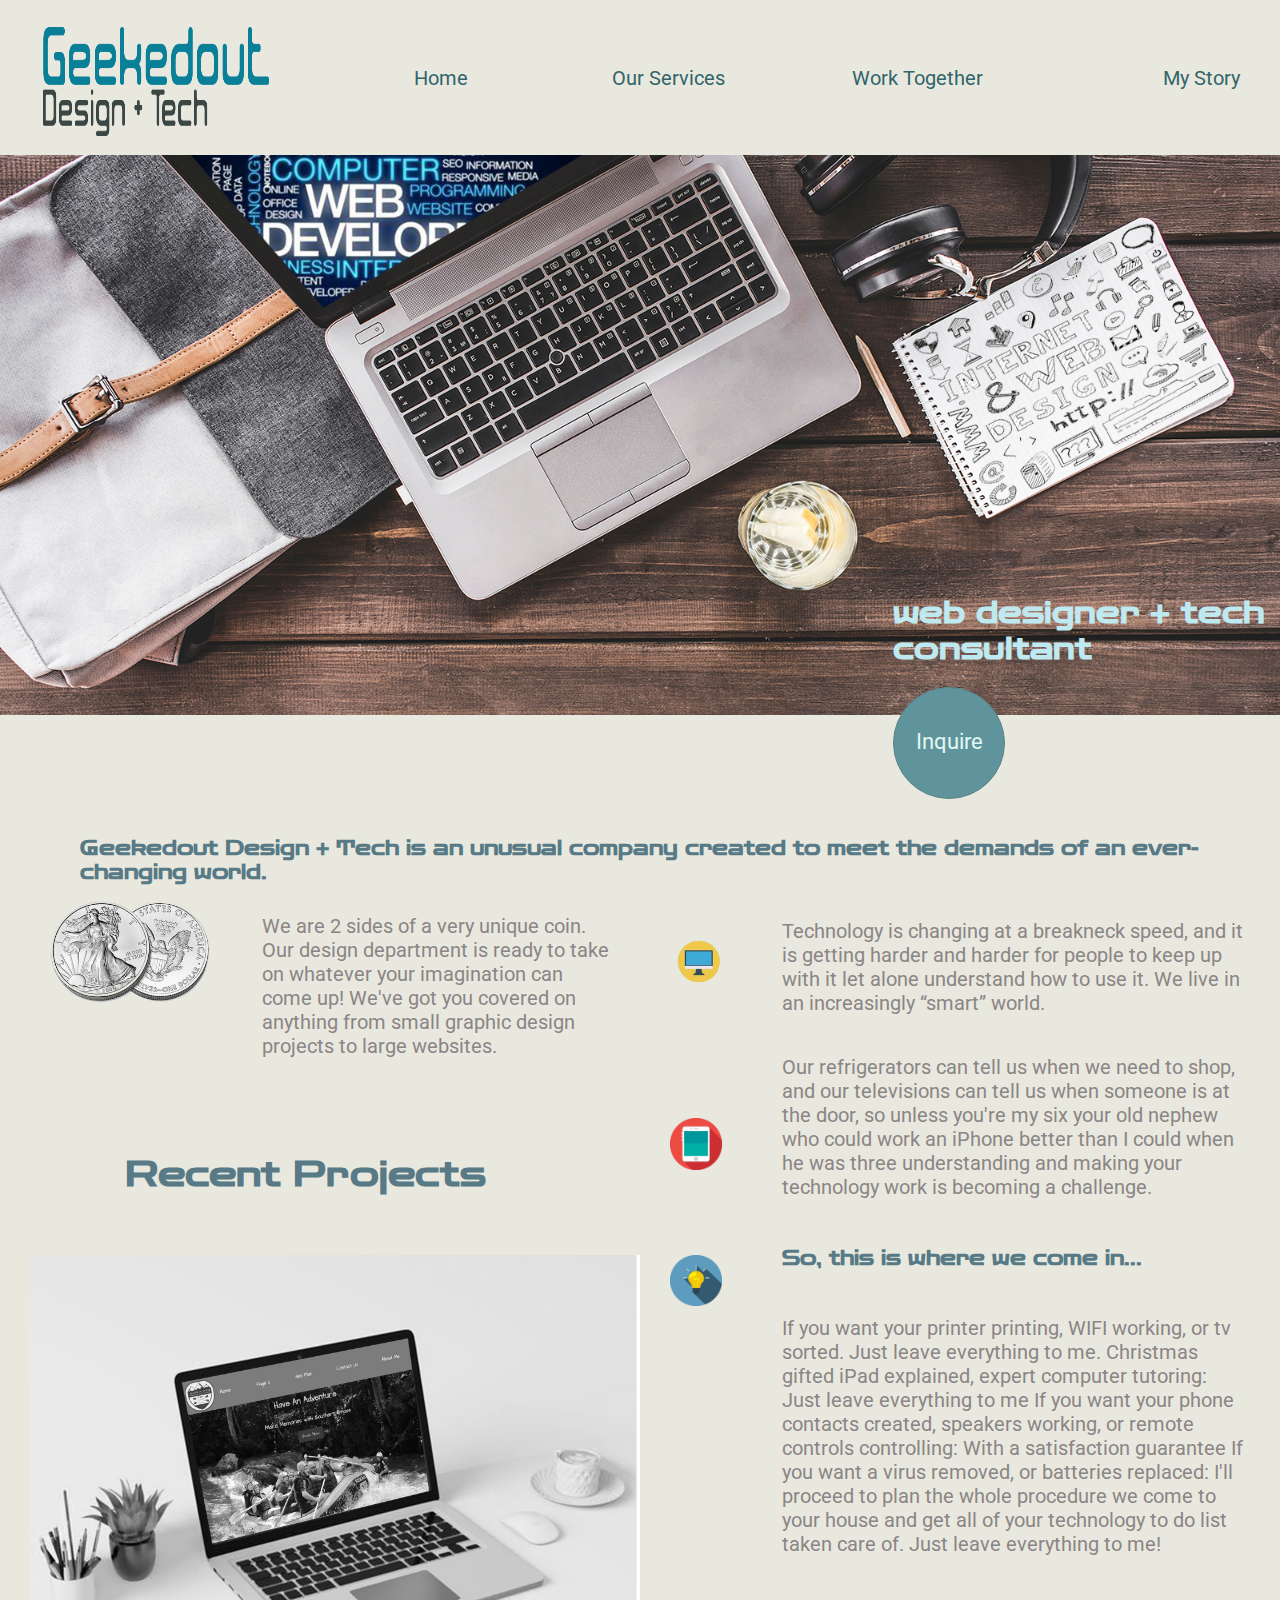
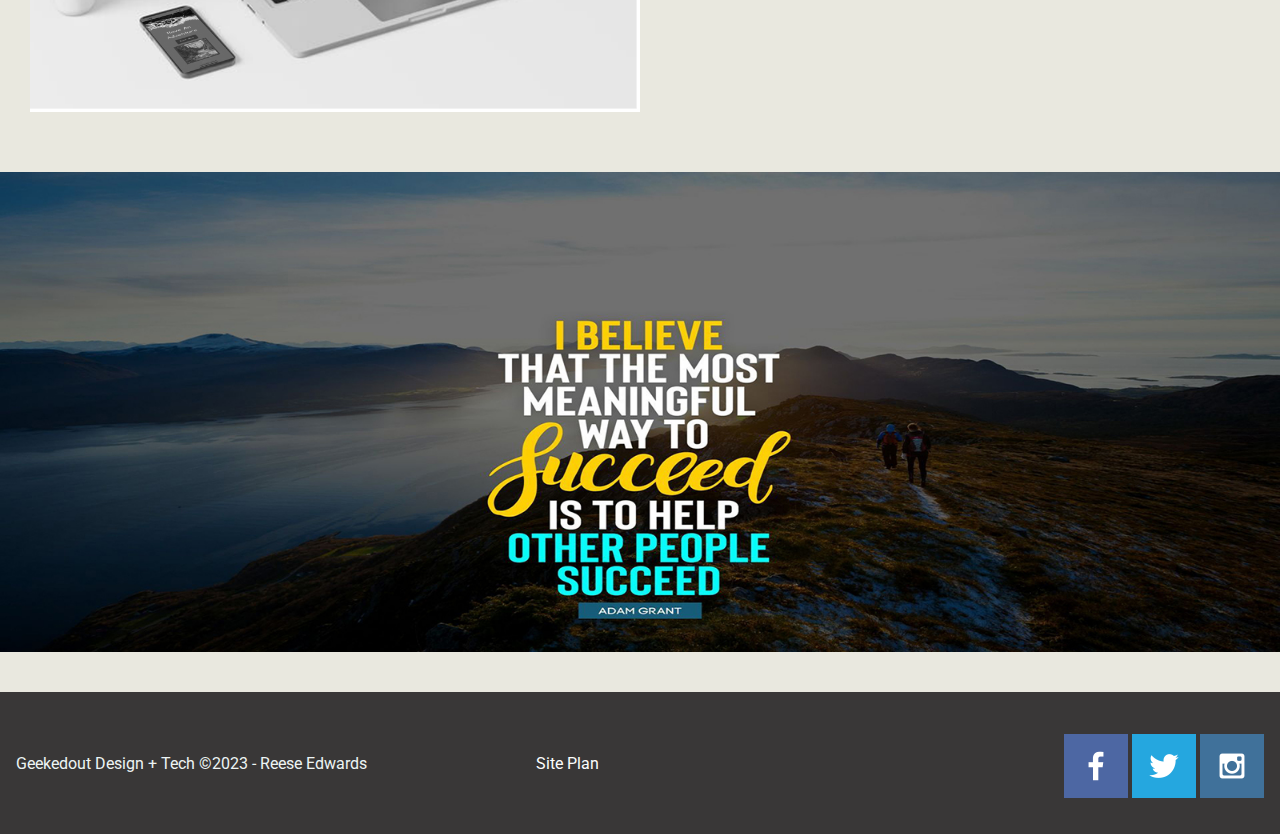
<file: geekedout-design-tech/index.html>
<!DOCTYPE html>
<html lang="en">

<head>
    <meta charset="UTF-8">
    <meta http-equiv="X-UA-Compatible" content="IE=edge">
    <meta name="viewport" content="width=device-width, initial-scale=1.0">
    <title>Home-Geekedout Design+Tech</title>
    <link rel="stylesheet" href="styles/style.css">
</head>

<body>
    <div class="content">
        <header>
            <a id="logo_link" href="index.html">
                <img class="logo" src="images/geekedout-logo-1.png" alt="Geekedout logo">
            </a>
            <nav>
                <a class="nav-item" href="index.html">Home</a>
                <a class="nav-item" href="our-services.html">Our Services</a>
                <a class="nav-item" href="work-together.html">Work Together</a>
                <a class="nav-item" href="my-story.html">My Story</a>

            </nav>
        </header>
        <main>
            <div class="hero">

                <img class="hero-box hero-img" src="images/home-banner-photo-1.jpg" alt="tech photo">

                <section id="hero-msg">
                    <h1 class="home-title">web designer + tech consultant</h1>

                    <a class="inquire button-box-hp" href="work-together.html"> <span>Inquire</span></a>

                </section>
            </div>
            <div class="home-pg-content">
                <h2 class="company-statement">Geekedout Design + Tech is an unusual company created to meet the demands
                    of
                    an ever-changing world.
                </h2>
                <p class="info-par-1">
                    We are 2 sides of a very unique coin. Our design department is ready to take on
                    whatever your imagination can come up!
                    We&apos;ve got you covered on anything from small graphic design
                    projects to large websites.</p>
                <div class="info-par-2">
                    <p> Technology is changing at a breakneck speed, and it is getting harder and harder for people
                        to keep up with it let alone understand how to use it. We live in an increasingly “smart” world.
                    </p>
                    <p> Our refrigerators can tell us when we need to shop, and our televisions can tell us when someone
                        is at the door, so unless you're my six your old nephew who could work an iPhone better than I
                        could when he was three understanding and making your technology work is becoming a challenge.

                    </p>
                    <h4>So, this is where we come in...</h4>
                    <p> If you want your printer printing, WIFI working, or tv sorted.
                        Just leave everything to me. Christmas gifted iPad explained, expert computer tutoring: Just
                        leave everything to me If you want your phone contacts created, speakers working, or remote
                        controls controlling: With a satisfaction guarantee If you want a virus removed, or batteries
                        replaced: I'll proceed to plan the whole procedure we come to your house and get all of your
                        technology to do list taken care of. Just leave everything to me!
                    </p>
                </div>


                <img class="coin" src="images/2-headed-coin.png" alt="spinning coin">

                <h3 class="recent-header">Recent Projects</h3>
                <img class="recent-img" src="images/recent-project.png" alt="computer">
                <img class="cellphone-icon" src="images/cellphone-icon.png" alt="cell icon">
                <img class="computer-icon" src="images/computer-icon.png" alt="computer-icon">
                <img class="lightbulb-icon" src="images/lightbulb-icon.png" alt="light bulb icon"> 



                <img class="bottom-img-bottom-banner" src="images/success-quote.jpg" alt="computer">
            </div>

        </main>

        <footer>
            <p class="company-info">Geekedout Design + Tech &copy;2023 - Reese Edwards</p>
            <a href="site-plan.html" target="_blank">
                <p class="site-plan">Site Plan</p>

                <div class="social">
                    <a href="https://facebook.com" target="_blank">
                        <img class="facebook-icon" src="images/facebook.png" alt="facebook icon">
                        <a href="https://twitter.com" target="_blank">
                            <img class="twitter-icon" src="images/twitter.png" alt="twitter icon">
                            <a href="https://instagram.com" target="_blank">
                                <img class="insta-icon" src="images/instagram.png" alt="instagram icon">




                </div>
        </footer>
    </div>
</body>

</html>
</file>
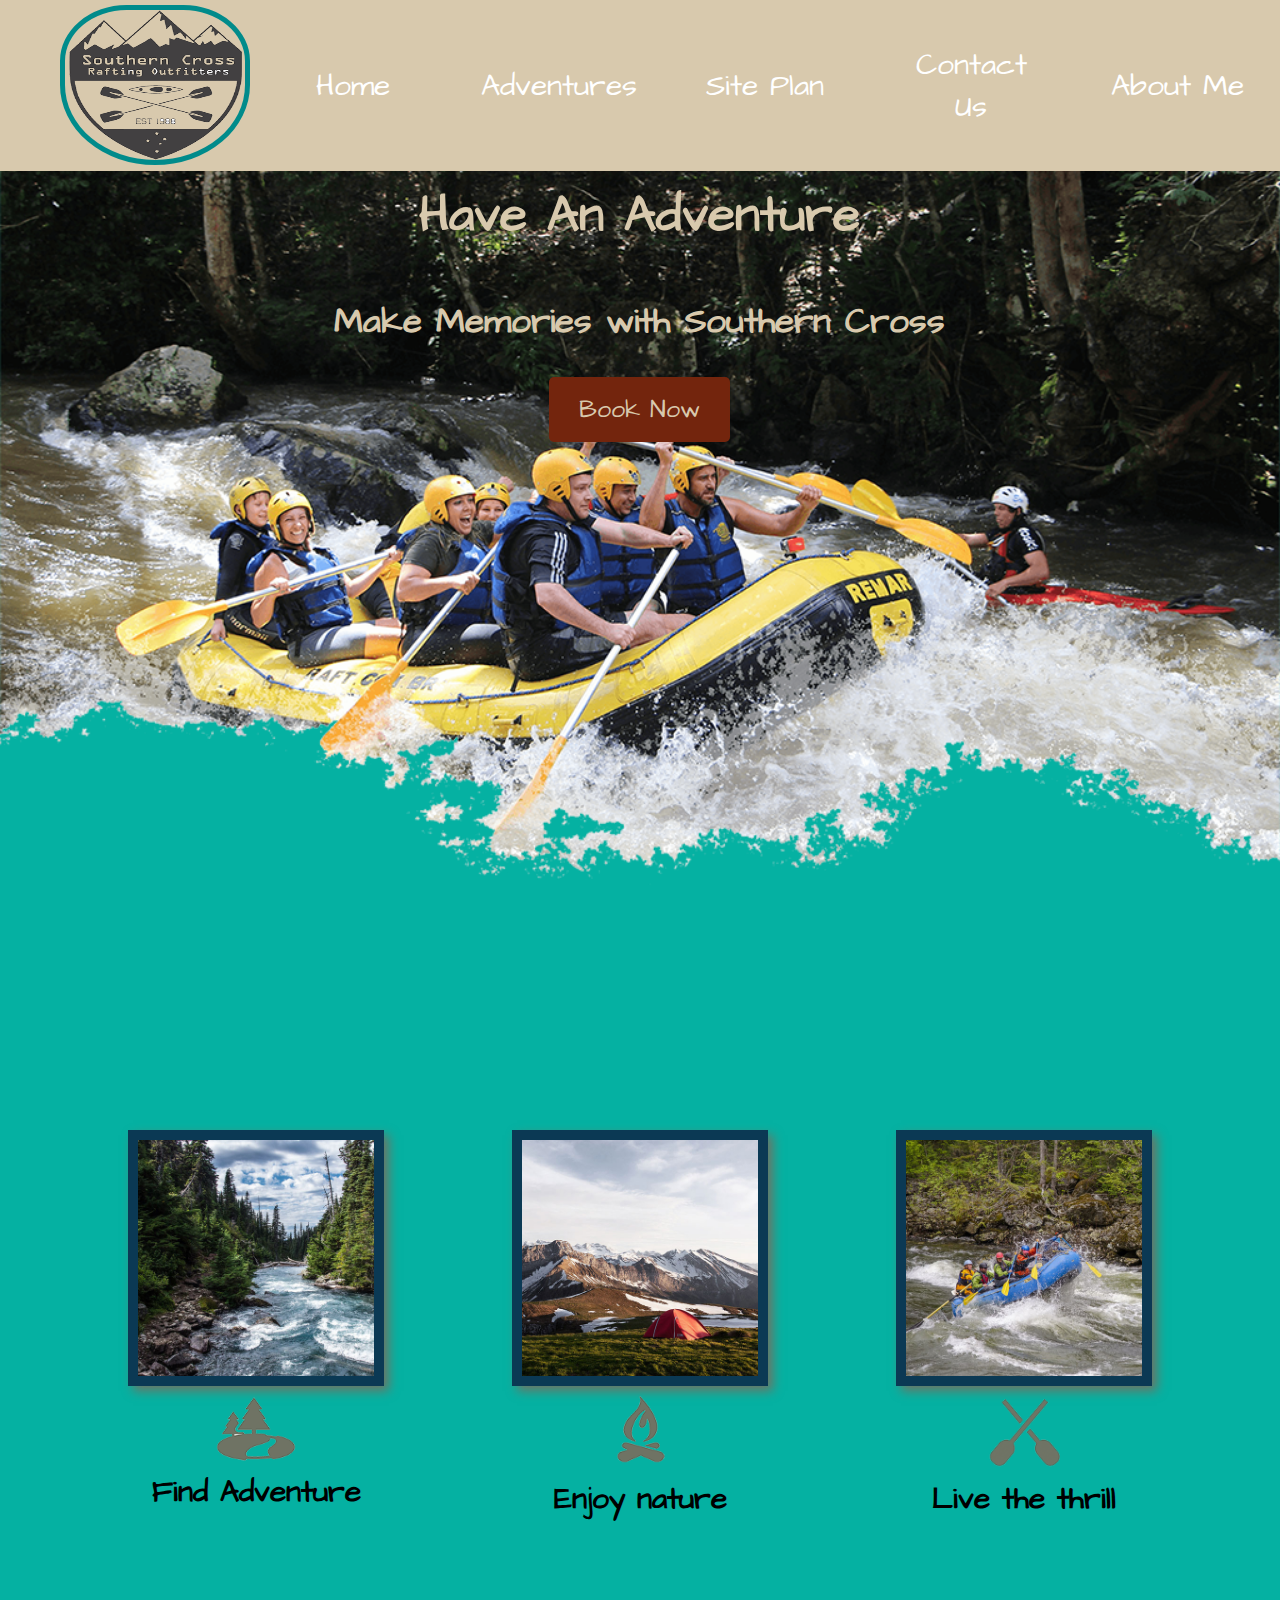
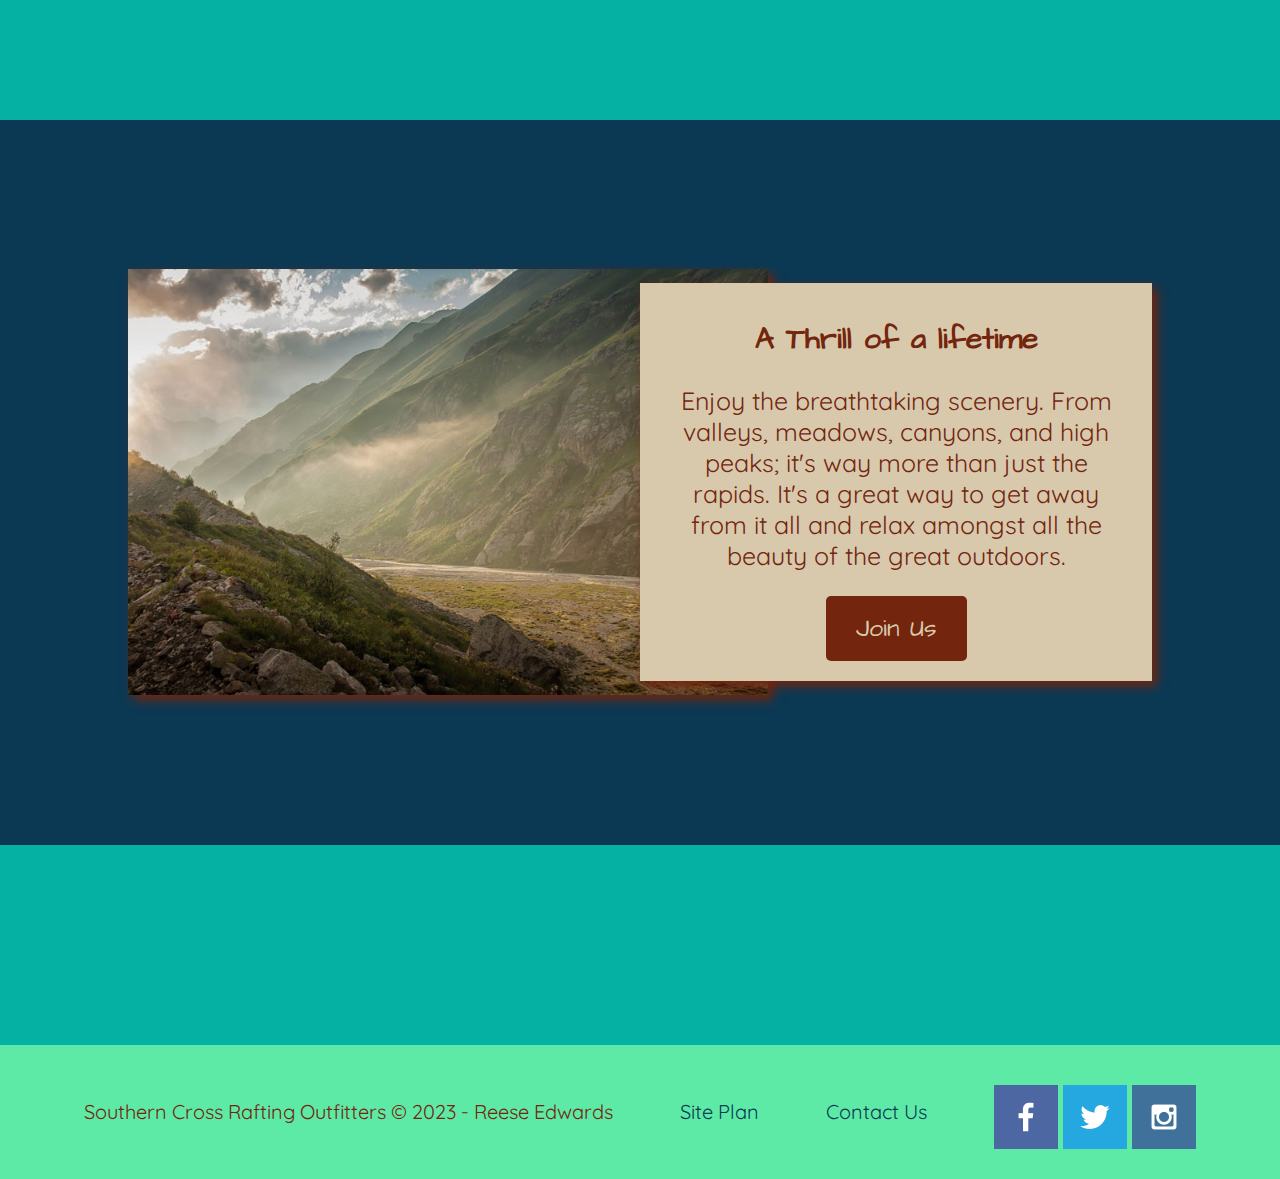
<file: wwr/index.html>
<!DOCTYPE html>
<html lang="en">
<head>
    <meta charset="UTF-8">
    <meta http-equiv="X-UA-Compatible" content="IE=edge">
    <meta name="viewport" content="width=device-width, initial-scale=1.0">
    <title>Southern Cross outfitters</title>
    <link rel="stylesheet" href="styles/style.css">
</head>
<body>
    <div id="content">
    <header>
        <a id="logo_link" href="index.html" >
            <img class="logo" src="images/geekout-logo.png" alt="Southern Cross Logo">
        </a>
        <nav>
            <a href="index.html">Home</a>
            <a href="adventures.html">Adventures</a>
            <a href="site-plan-rafting.html">Site Plan</a>
            <a href="contactus.html">Contact Us</a>
            <a href="about-me-index.html">About Me</a>
        </nav>
        
    </header>
<div id="hero">
    <div id="hero-box">
        <img id="hero-img" src="images/hero.png" alt="People enjoying white water rafting">
    </div>
    <section id="hero-msg">
        <h1 class="home-title">Have An Adventure</h1>
        <h4>Make Memories with Southern Cross </h4>
        <div class='button-box'>
            <a class='book' href="contactus.html">Book Now</a>
        </div>
    </section>
</div>
<main class="home-grid" >
    <section class="rivers-card">
        <img class="card-img img-box" src="images/rivers.jpg" alt="river in forest">
        <img class="icon-img-box" src="images/river_icon.png" alt="river icon">
        <h2>Find Adventure</h2>
    </section>
    <section class="camping-card">
        <img class="card-img img-box" src="images/camping.jpg" alt="tent in mountains">
        <img class="icon-img-box" src="images/fire_icon.png" alt="fire icon">
        <h2>Enjoy nature</h2>
    </section>
    <section class="rapids-card">
        <img class="card-img img-box" src="images/rapids.jpg" alt="rafting boat">
        <img class="icon-img-box" src="images/oars.png" alt="oars icon">
        <h2>Live the thrill</h2>
    </section>
    <div id="background"></div>
    <img class="mountains" src="images/mountains.jpg" alt="Misty mountains">
    <section class="msg">
        <h2>A Thrill of a lifetime</h2>
        <p>Enjoy the breathtaking scenery. From valleys, meadows, canyons, and high peaks; it's way more than just the rapids. It's a great way to get away from it all and relax amongst all the beauty of the great outdoors. </p>
        <a class='join' href="rivers.html">Join Us</a>
    </section>

</main> 
<footer>
    <p>Southern Cross Rafting Outfitters &copy; 2023 - Reese Edwards</p>
    <p><a href="site-plan.html">Site Plan</a></p>
    <p><a href="contactus.html">Contact Us</a></p>
    <div class="social">
        <a href="https://facebook.com" target="_blank">
            <img src="images/facebook.png" alt="fb icon">
        </a>
        <a href="https://twitter.com" target="_blank">
            <img src="images/twitter.png" alt="twitter icon">
        </a>
        <a href="https://instagram.com" target="_blank">
            <img src="images/instagram.png" alt="instagram icon">
        </a>
    </div>
        </footer>
    </div>
    
</body>
</html>
</file>
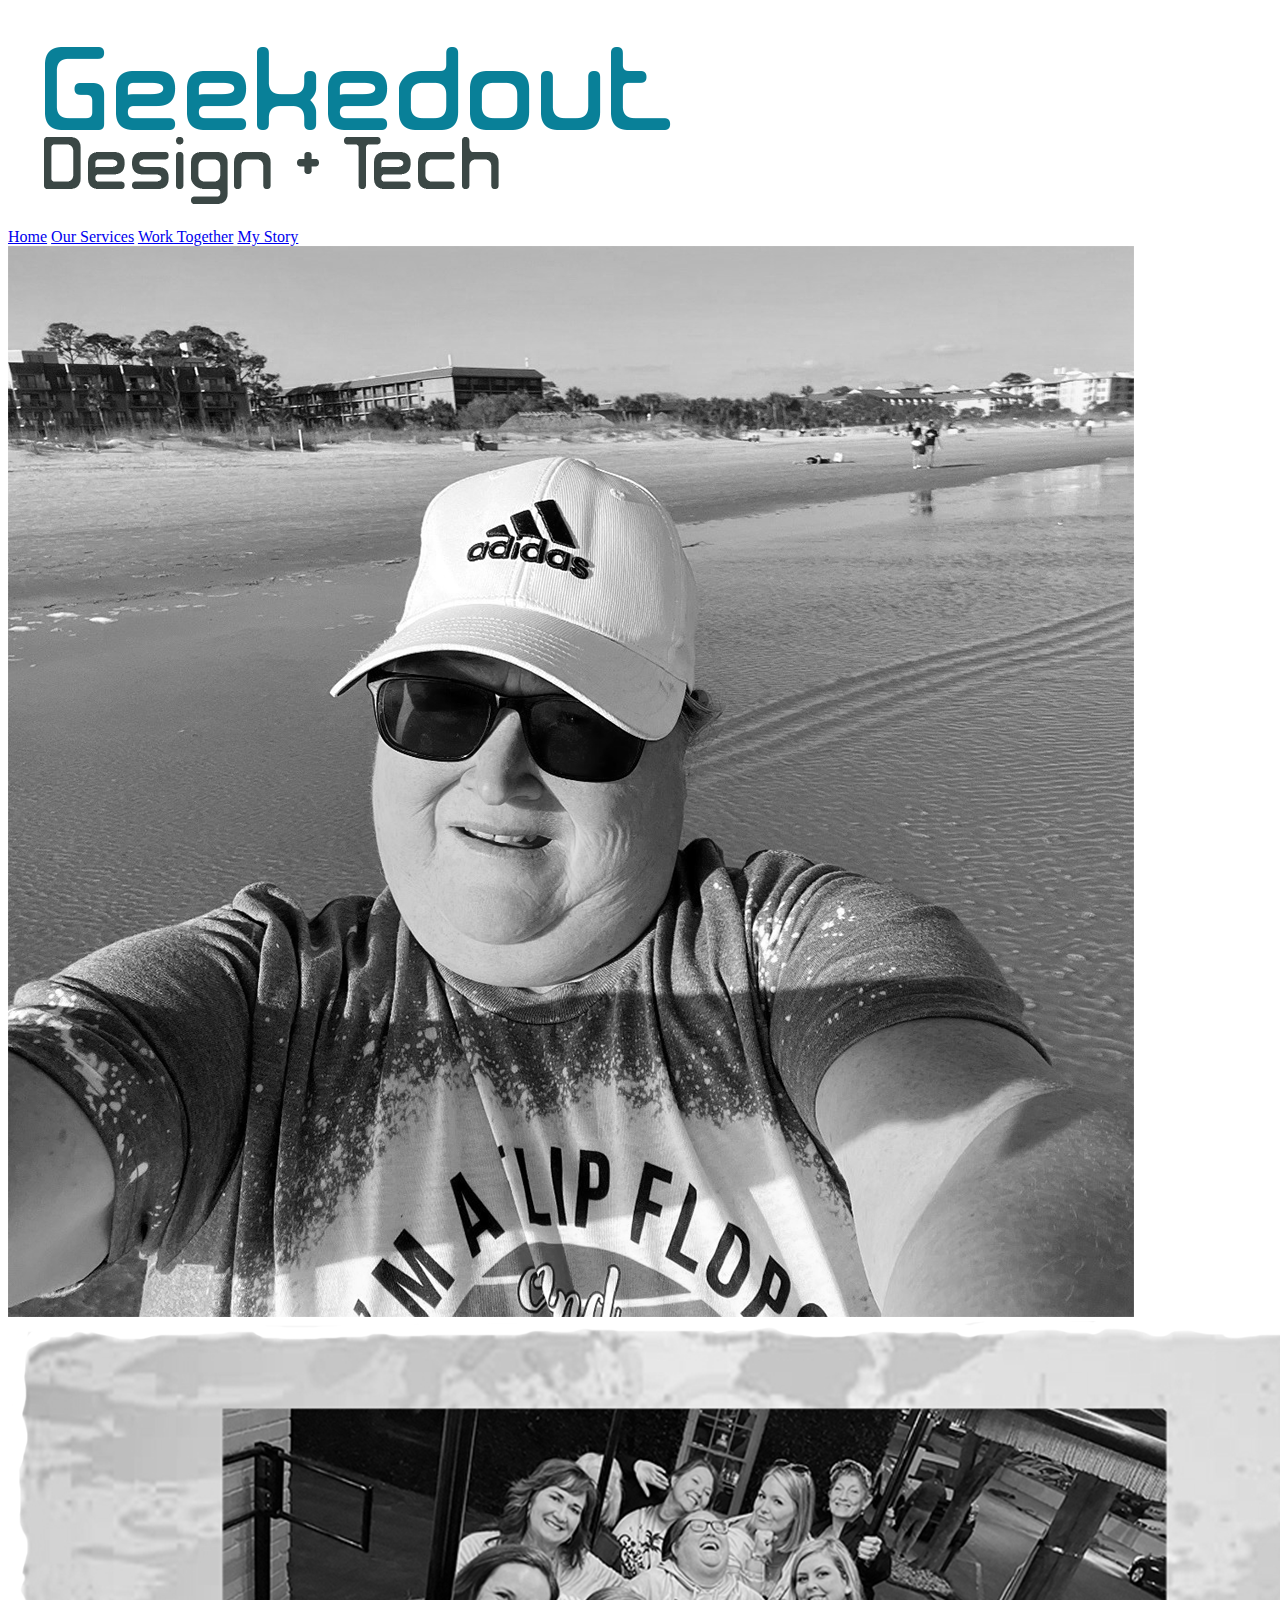
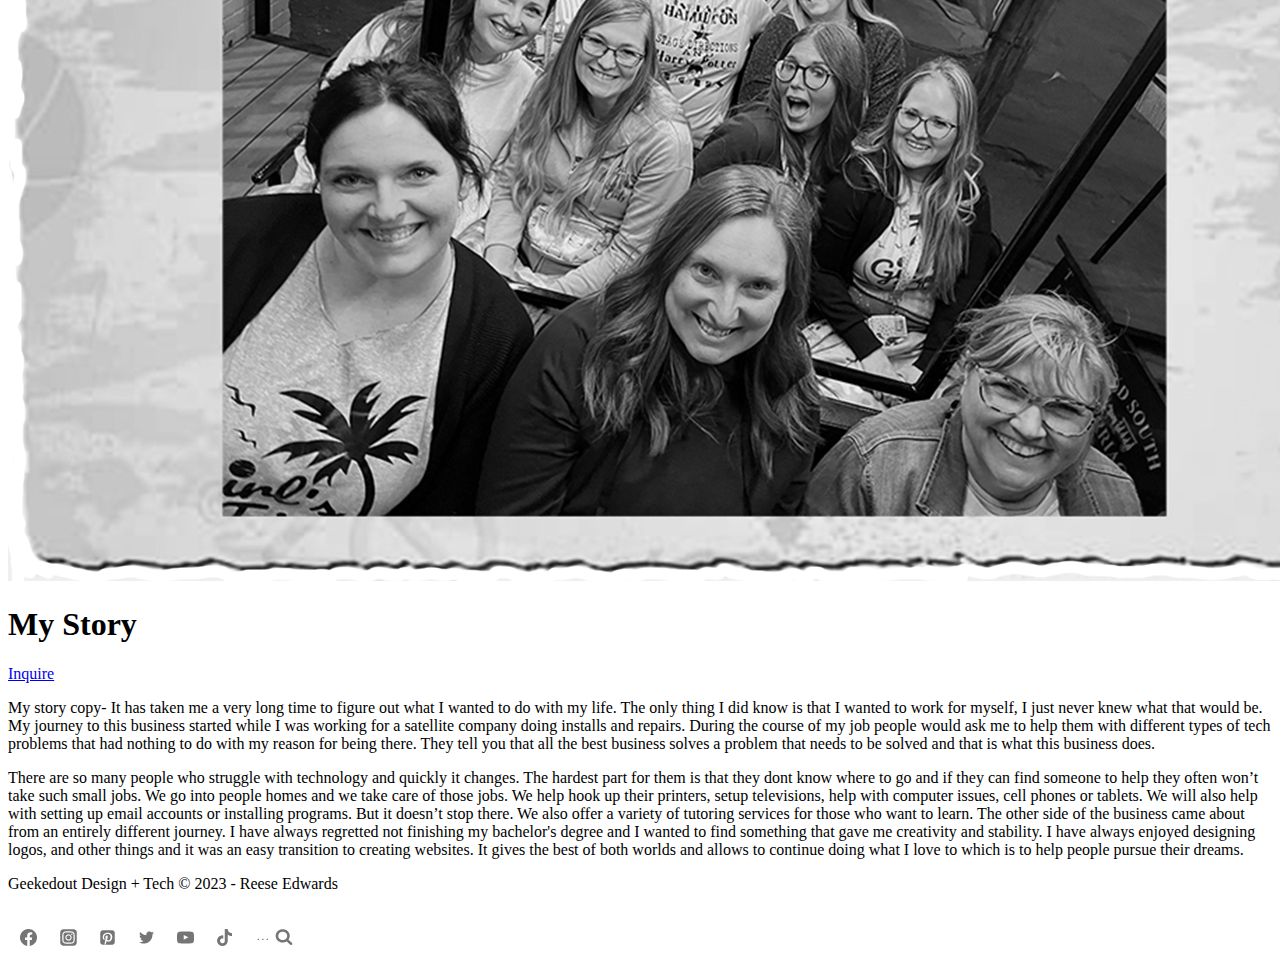
<file: geekedout-design-tech/my-story.html>
<!DOCTYPE html>
<html lang="en">
<head>
    <meta charset="UTF-8">
    <meta http-equiv="X-UA-Compatible" content="IE=edge">
    <meta name="viewport" content="width=device-width, initial-scale=1.0">
    <title>My Story-Geekedout Design+Tech</title>
</head>
<body>
<div id="content">
    <header>
        <a id="logo_link" href="index.html" >
        <img class="logo" src="images/geekedout logo 3.png" alt="Geekedout logo">
        </a>
            <nav>
                <a href="index.html">Home</a>
                <a href="geekedout-design-tech/our-services.html">Our Services</a>
                <a href="geekedout-design-tech/work-together.html">Work Together</a>
                <a href="geekedout-design-tech/my-story.html">My Story</a>
                
            </nav>
            
                <div class="image-container">
                    <img class="img-1" src="images/bw selfie.png" alt="a woman on the beach">
                    <img class="img-1" src="images/charleston pic.png" alt="a group of woman">
                    

                </div>
                <section id="hero-msg">
                    <h1 class="services-title">My Story</h1>
                    <!-- <h4>Make Memories with Southern Cross </h4> -->
                    <div class='button-box'>
                        <a class='book' href="l">Inquire</a>
                    </div>
    
    <div class="copy-container">           
        <div class="my-story-copy">
        <!-- <h1>Graphic Design Without Limits!</h1> -->
        <p class="copy-par-1">
            My story copy- It has taken me a very long time to figure out what I wanted to do with my life. 
            The only thing I did know is that I wanted to work for myself, I just never knew what that would be. 
            My journey to this business started while I was working for a satellite company doing installs and repairs. 
            During the course of my job people would ask me to help them with different types of tech problems that had nothing to do with my
             reason for being there. 
            They tell you that all the best business solves a problem that needs to be solved and that is what this business does.
        </p>
        <!-- <h1>Infographics</h1>
        <h1>Branding</h1>
        <h1>Landing Pages</h1>
        <h1>Document Creation</h1> -->

        <div class="tech-copy">
            <!-- <h1>Tech help for everyone</h1> -->
            <p class="copy-par-2">
                There are so many people who struggle with technology and quickly it changes. 
                The hardest part for them is that they dont know where to go and if they can find someone to help they often won’t take such small jobs. 
                We go into people homes and we take care of those jobs. We help hook up their printers, setup televisions, help with computer issues, 
                cell phones or tablets. We will also help with setting up email accounts or installing programs. But it doesn’t stop there. 
                We also offer a variety of tutoring services for those who want to learn. The other side of the business came about from an entirely 
                different journey. I have always regretted not finishing my bachelor's degree and I wanted to find something that gave me creativity 
                and stability. I have always enjoyed designing logos, and other things and it was an easy transition to creating websites. 
                It gives the best of both worlds and allows to continue doing what I love to which is to help people pursue their dreams.
            <!-- <p class="copy-tech-par-2">We will set up computes, phones, printers, televisions, tablets, and any other tech they need help with. 
                We also offer tutoring on the use of computer, cell phones or other tech.
           </p></p>
            <h1>We help you pick your tech</h1>
            <h1>We'll install it & Teach you how to use it!  </h1>
            
            <h1>Offer wide range of technology based tutoring services.</h1> -->
        </div>
    </div>


</div> 
        
       
 

   
    </div>               
    
</body>
<footer>
    <p>Geekedout Design + Tech &copy; 2023 - Reese Edwards</p>
   
    <div class="social">
        <a href="https://facebook.com" target="_blank"></a>
        <a href="https://twitter.com" target="_blank"> </a>
         <a href="https://instagram.com" target="_blank">
            <img src="images/social media.PNG" alt="social media">
        </a>
    </div>
        </footer>
</html>
</file>
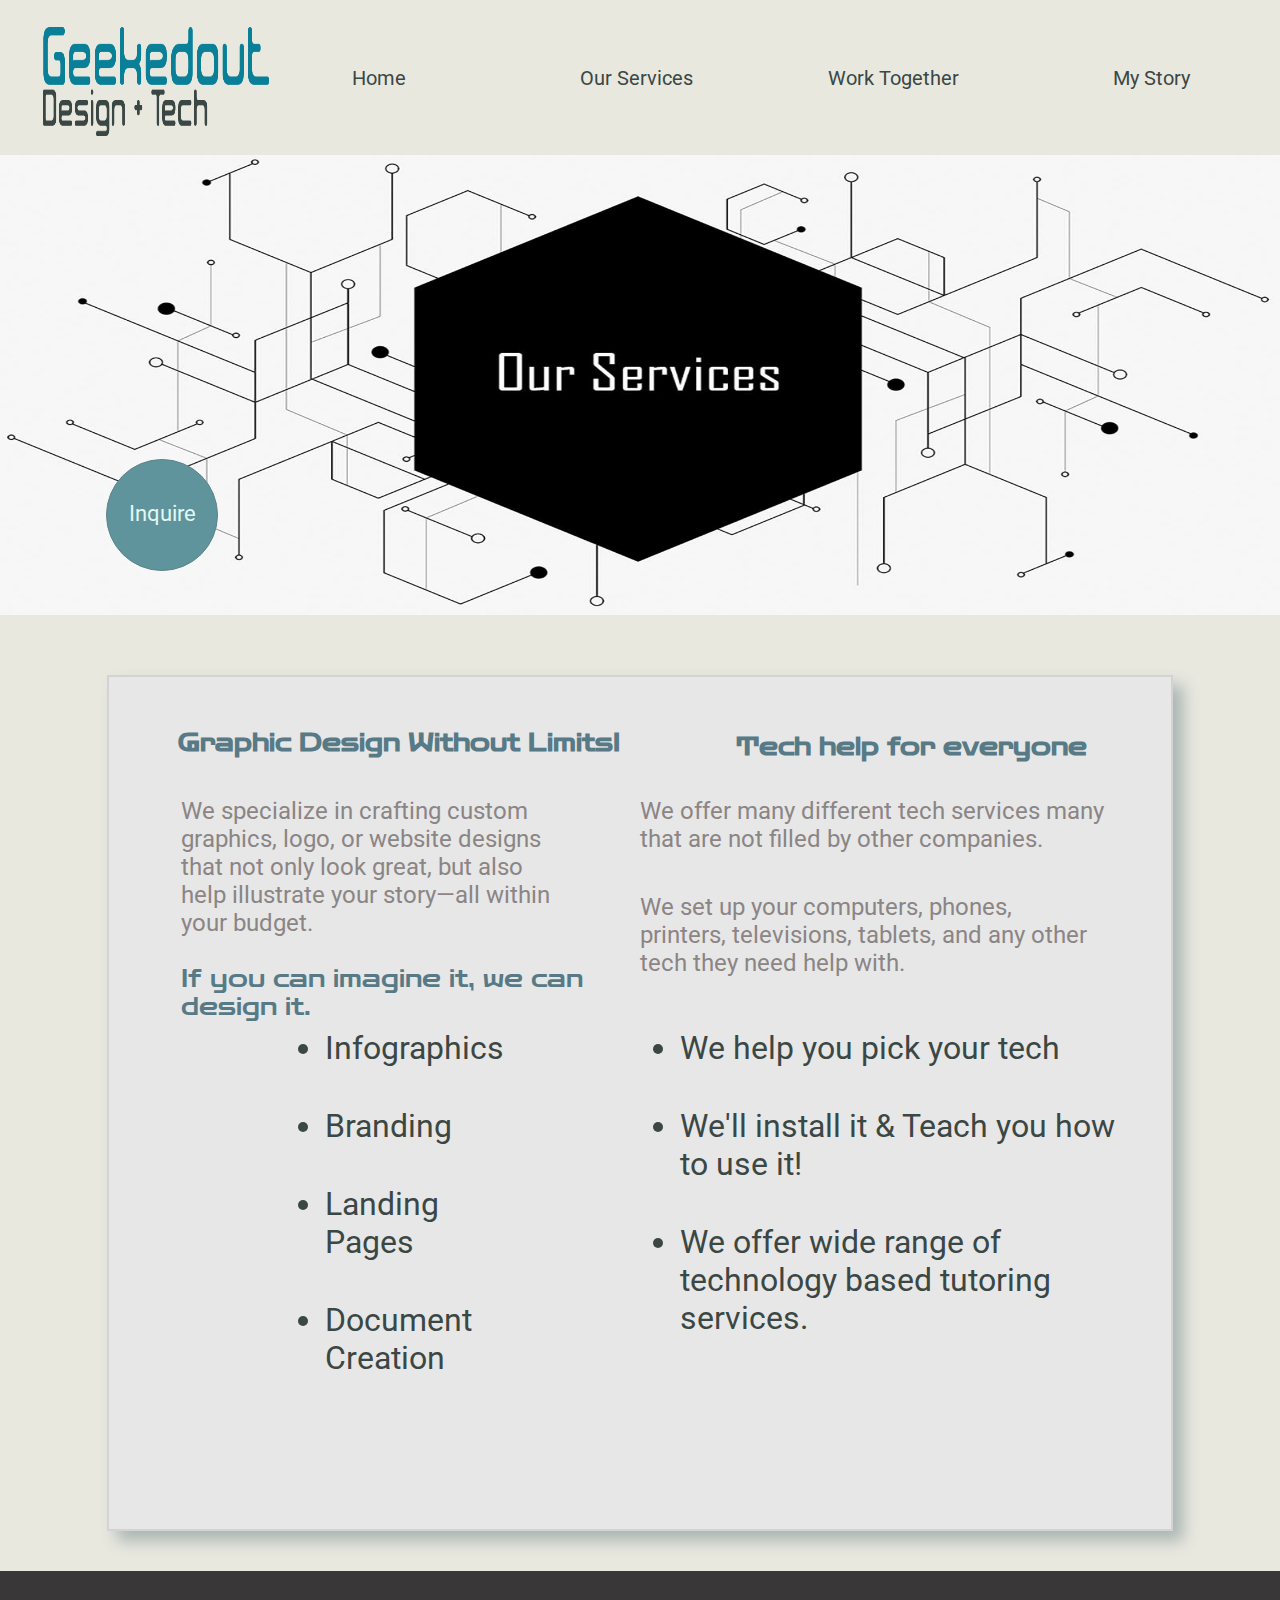
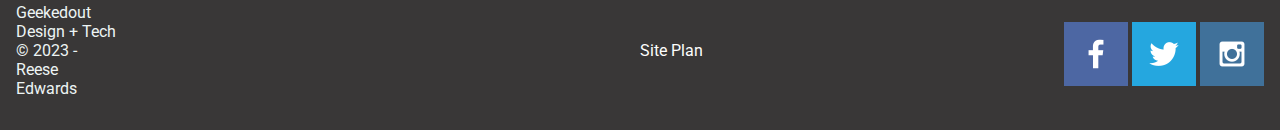
<file: geekedout-design-tech/our-services.html>
<!DOCTYPE html>
<html lang="en">

<head>
    <meta charset="UTF-8">
    <meta http-equiv="X-UA-Compatible" content="IE=edge">
    <meta name="viewport" content="width=device-width, initial-scale=1.0">
    <title>Our Services-Geekedout Design+Tech</title>
    <link rel="stylesheet" href="styles/style.css">
</head>

<body>
    <div class="content">
        <header>
            <a id="logo_link" href="index.html">
                <img class="logo" src="images/geekedout-logo-1.png" alt="geekedout logo">
            </a>
            <nav>
                <a href="index.html">Home</a>
                <a href="our-services.html">Our Services</a>
                <a href="work-together.html">Work Together</a>
                <a href="my-story.html">My Story</a>
            </nav>

        </header>
        <main>
            <div class="services-hero-msg">
                <img class="img-1" src="images/services-banner.jpg" alt="abstact graphic">

                <a class="inquire button-box-os" href="work-together.html"> <span>Inquire</span></a>
            </div>

            <div class="copy-container">
                <div class="design-copy">
                    <h1 class="design-header">Graphic Design Without Limits!</h1>
                    <p class="copy-design-par">
                        We specialize in crafting custom graphics, logo, or website designs that not only look great,
                        but also help illustrate your story—all within your budget.
                    </p>
                    <p class="secondary-header">If you can imagine it, we can design it.</p>
                    <ul class="design-list">
                        <li class="items">Infographics</li>
                        <li class="items">Branding</li>
                        <li class="items">Landing Pages</li>
                        <li class="items">Document Creation</li>
                    </ul>

                    <h2 class="tech-header">Tech help for everyone</h2>
                    <p class="copy-tech-par-1">
                        We offer many different tech services many that are not filled by other companies.
                        <!-- Some of those services involve helping people with in home issues like setting up
                        printers,helping with internet solutions.</p> -->
                    <p class="copy-tech-par-2">
                        <!-- We also offer help with purchasing tech. We're not
                        here to sell you that cell phone or lap top
                        but to help you figure out what would work the best for and better yet we'll set it up
                        and teach you how to use it. -->
                    </p>
                    <p class="copy-tech-par-3">We set up your computers, phones, printers, televisions, tablets,
                        and any other tech they need help with.
                        <!-- We also offer tutoring on the use of computer, cell phones or other tech. -->
                    </p>

                    <ul class="tech-list">
                        <li class="items">We help you pick your tech</li>
                        <li class="items">We'll install it & Teach you how to use it! </li>
                        <li class="items">We offer wide range of technology based tutoring services.</li>
                    </ul>
                </div>
            </div>

        </main>
        <footer>
            <p>Geekedout Design + Tech &copy; 2023 - Reese Edwards</p>
            <a href="site-plan.html" target="_blank" class="site-plan">Site Plan</a>

            <div class="social">
                <!-- <a href="site-plan.html" target="_blank"></a> -->
                <a href="https://facebook.com" target="_blank">
                    <img class="facebook-icon" src="images/facebook.png" alt="facebook icon">
                    <a href="https://twitter.com" target="_blank">
                        <img class="twitter-icon" src="images/twitter.png" alt="twitter icon">
                        <a href="https://instagram.com" target="_blank">
                            <img class="insta-icon" src="images/instagram.png" alt="instagram icon">




            </div>
        </footer>
    </div>
</body>

</html>
</file>
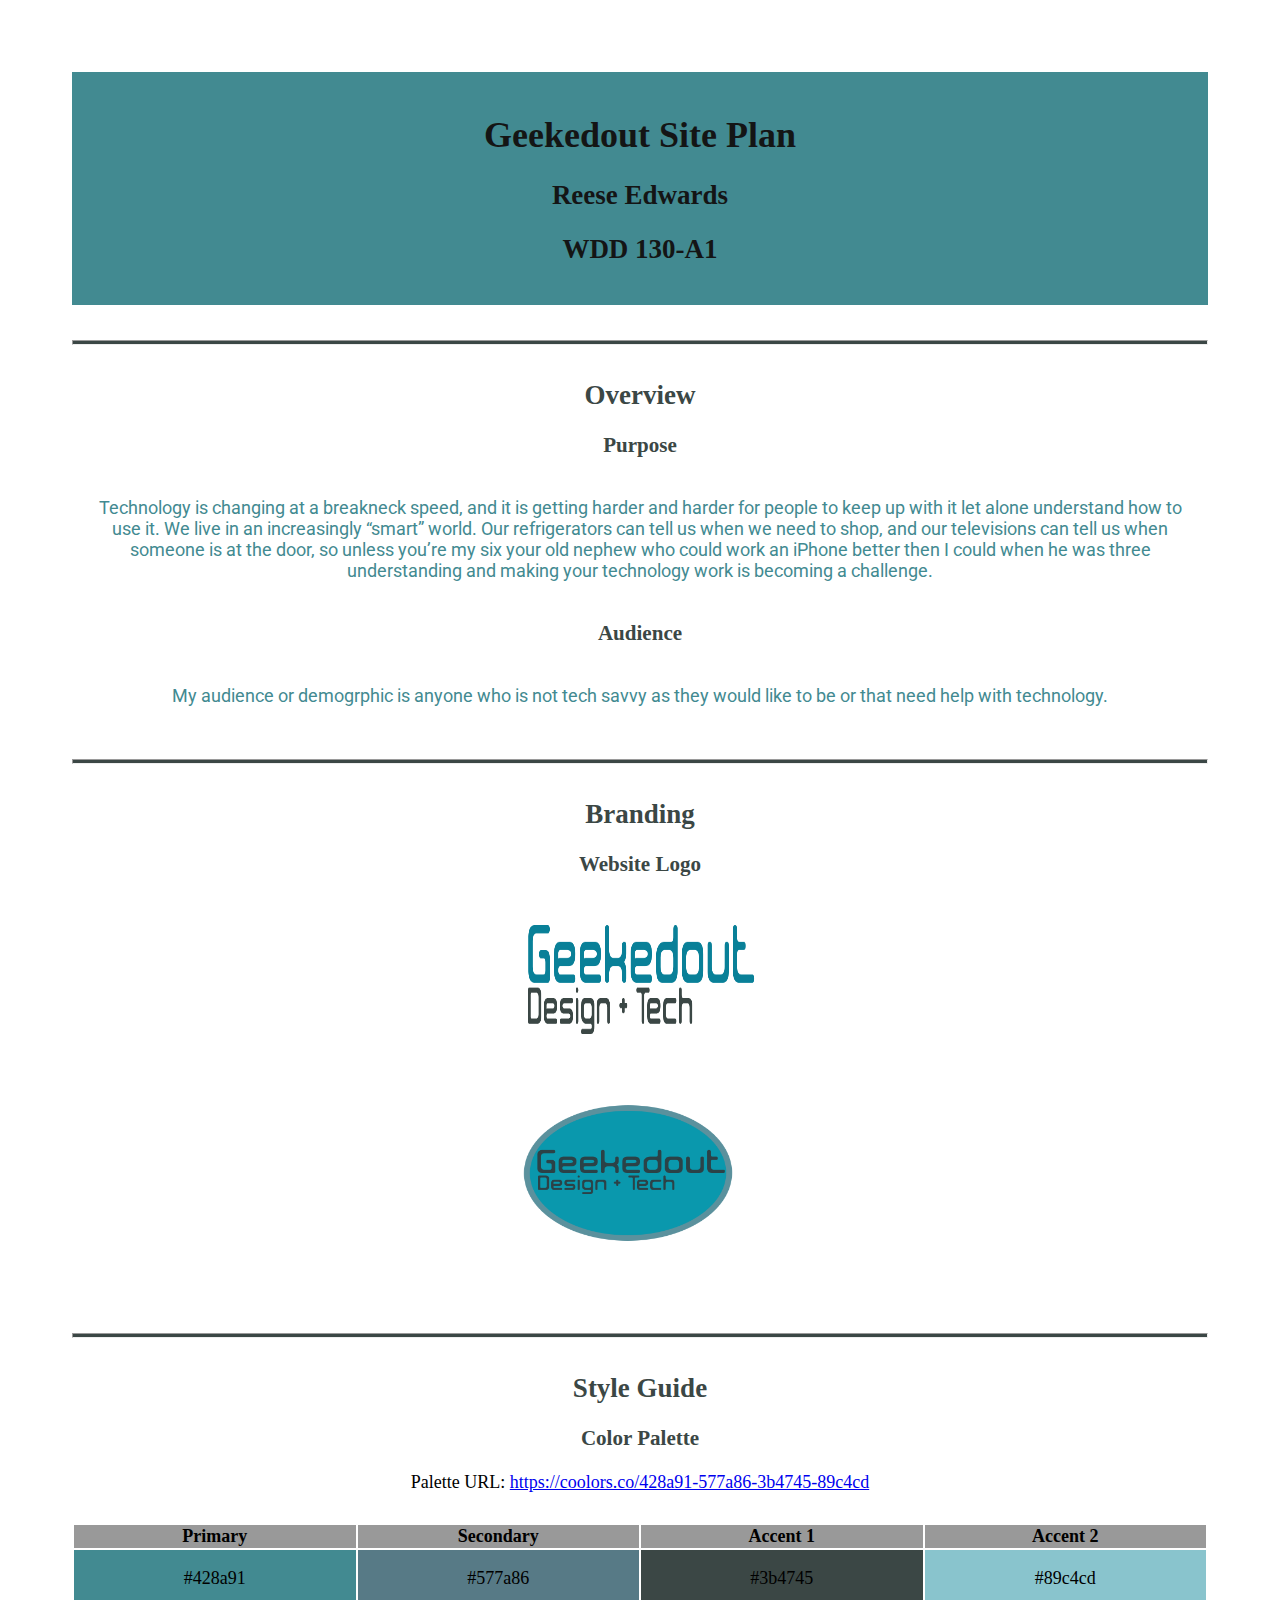
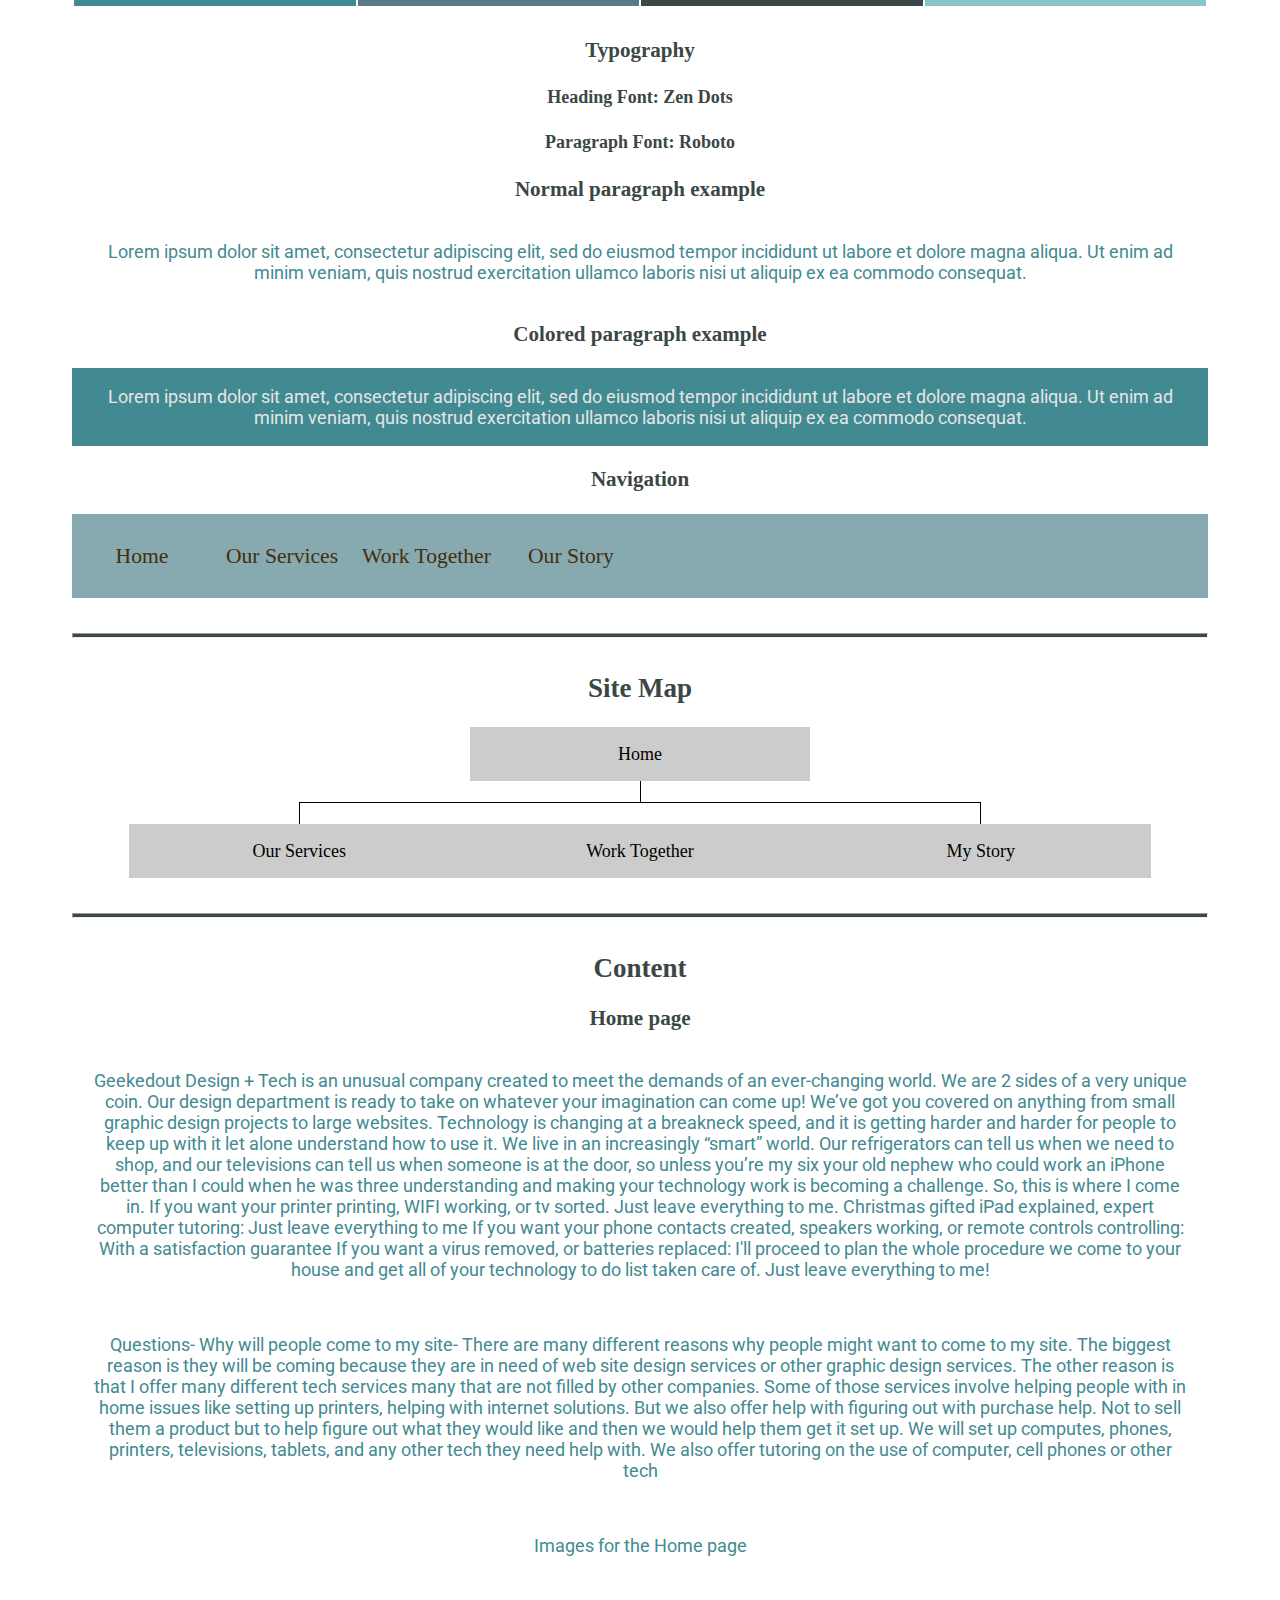
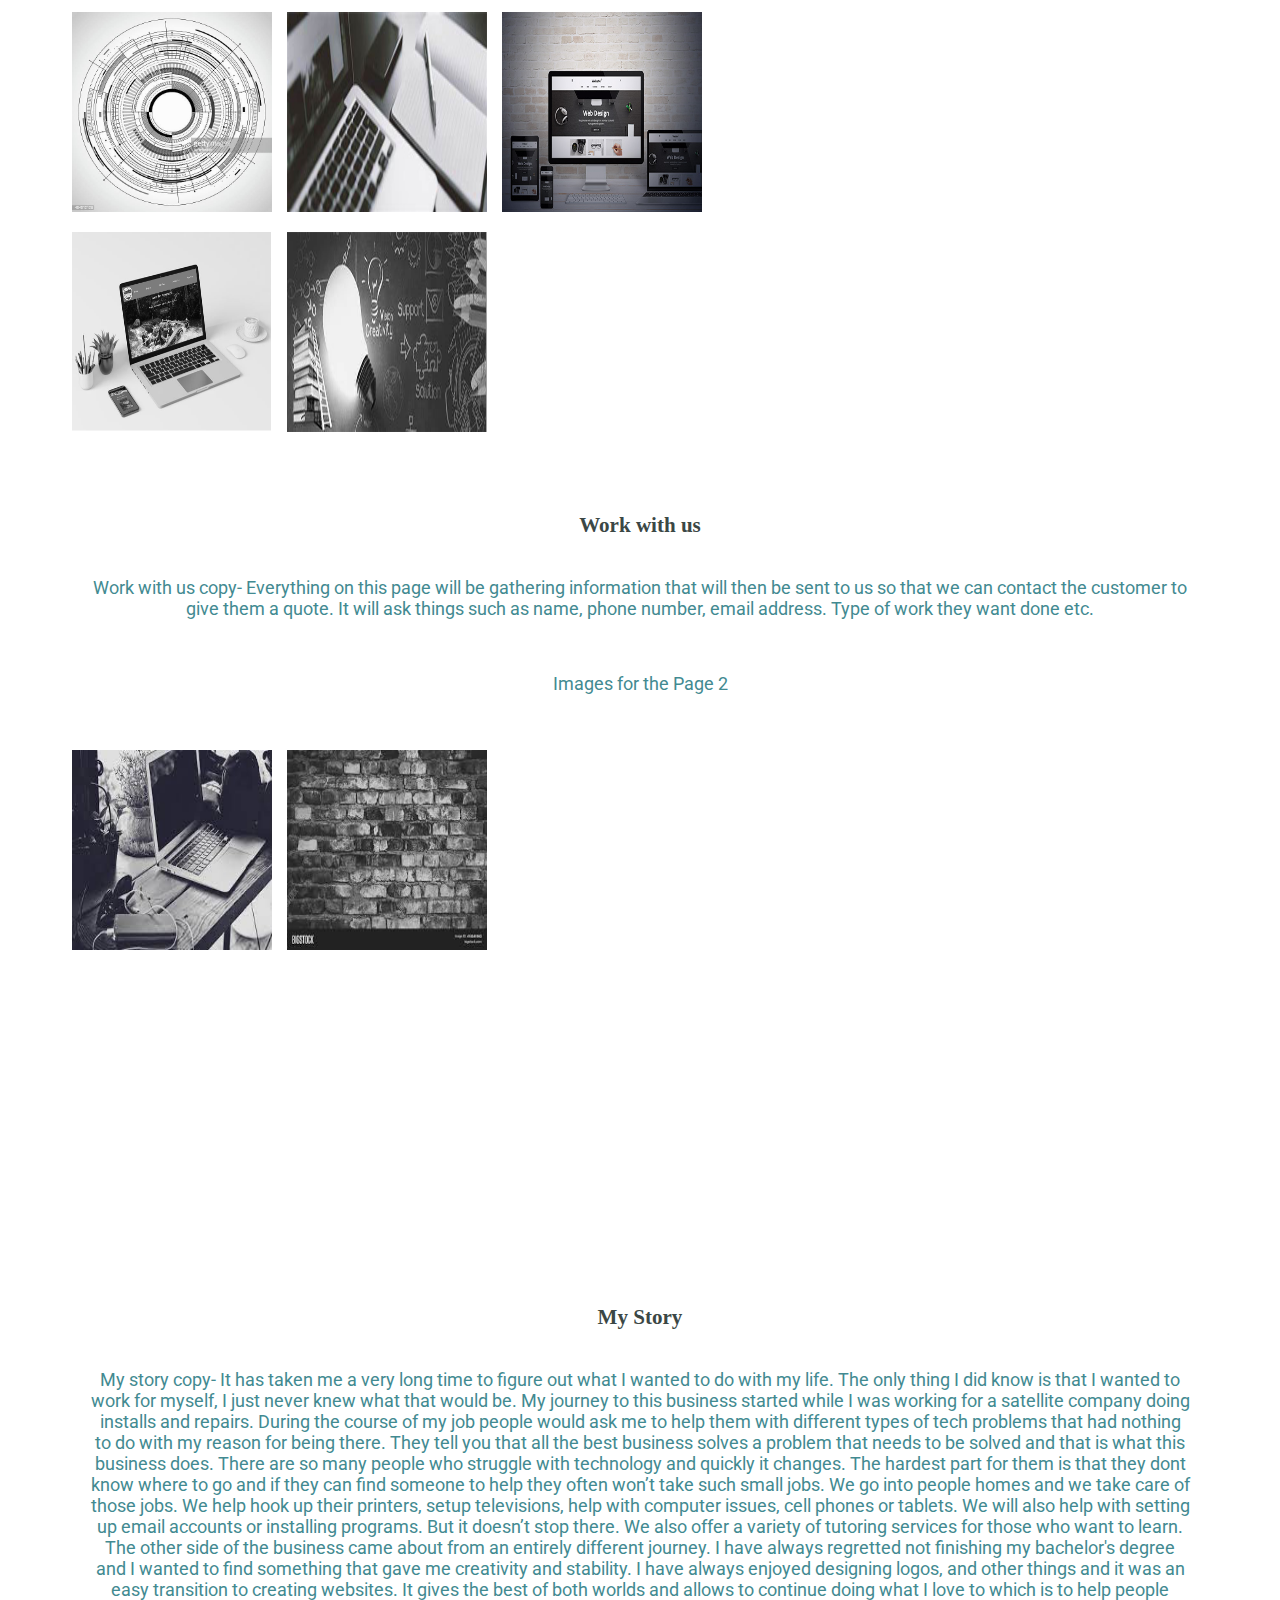
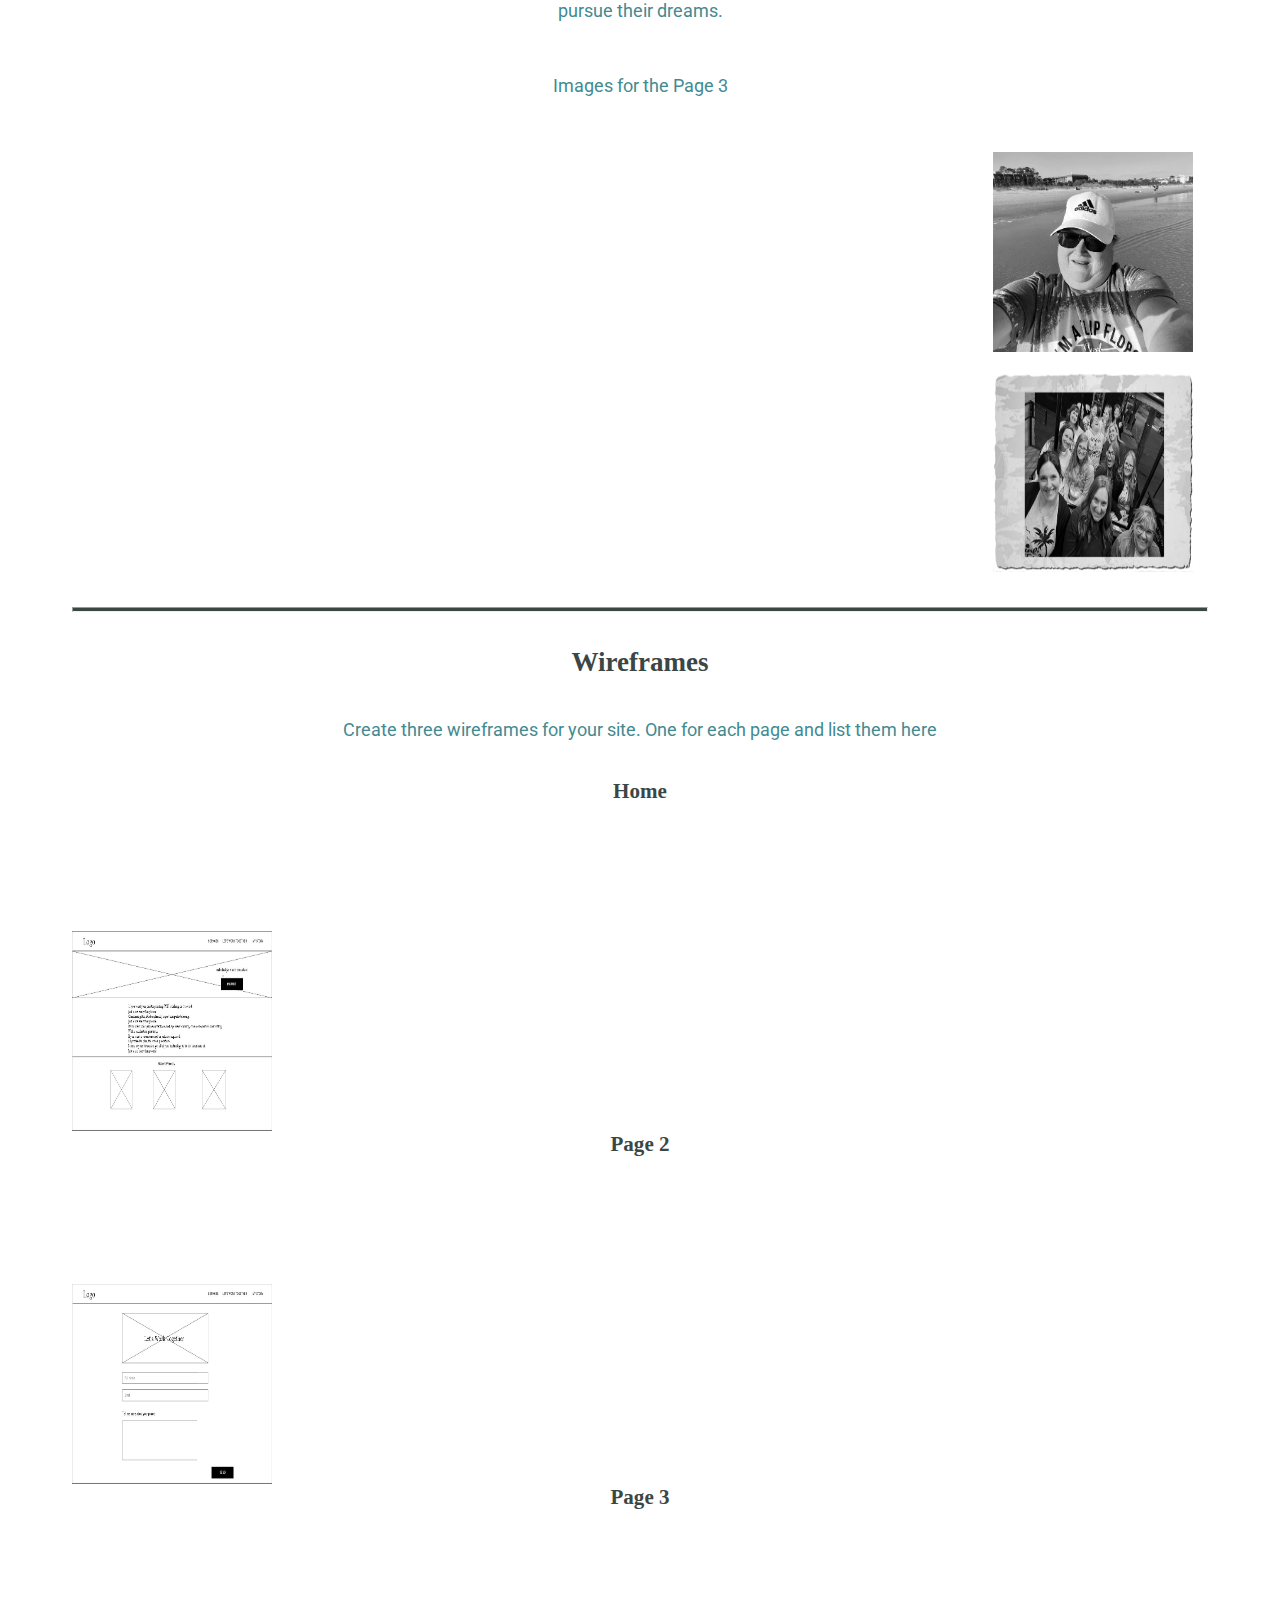
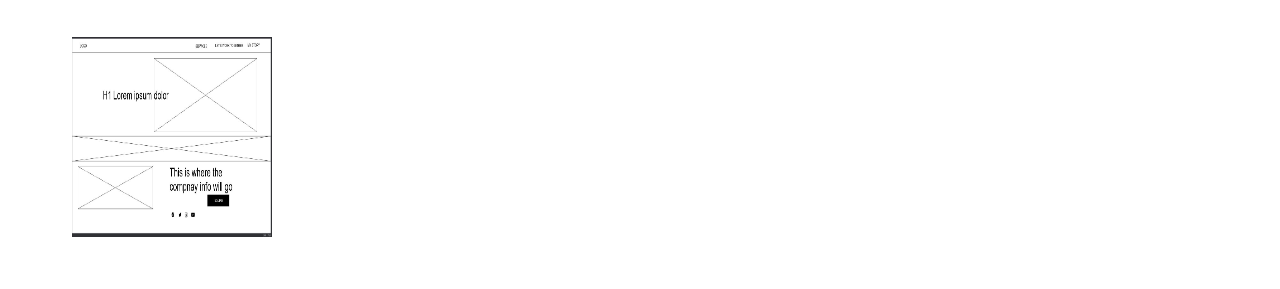
<file: geekedout-design-tech/site-plan.html>
<!DOCTYPE html>
<html lang="en-us">

<head>
  <meta charset="utf-8">
  <title>Site Plan</title>
  <link type="text/css" rel="stylesheet" href="styles/site-plan.css">
</head>

<body>
  <header>
    <h1>Geekedout Site Plan</h1>
    <h2>Reese Edwards</h2>
    <h2>WDD 130-A1</h2>
    <!-- In the header above, add the name or your site, your name and class number. For example if you are in section 3 you would put WDD 130.03 -->
  </header>
  <main>

    <!-- ------------------------Steps 2-3------------------------------ -->
    <hr>
    <h2>Overview</h2>
    <h3>Purpose</h3>
    <p>Technology is changing at a breakneck speed, and it is getting harder and harder for people to keep up with it
      let alone understand how to use it.
      We live in an increasingly “smart” world. Our refrigerators can tell us when we need to shop, and our televisions
      can tell us when someone is at the door, so unless you’re my six your old nephew
      who could work an iPhone better then I could when he was three understanding and making your technology work is
      becoming a challenge.</p> <!-- change this -->


    <h3>Audience</h3>
    <p>My audience or demogrphic is anyone who is not tech savvy as they would like to be or that need help with
      technology.</p> <!-- change this -->

    <hr>
    <h2>Branding</h2>
    <h3>Website Logo</h3>
    <!-- Replace this with some sort of logo for your site.  A logo can be as simple as the name of your site in a nice font :) -->

    <img class="logo" img src="images/geekedout logo 3.png" alt="Logo image">
    <img class="logo-1" img src="images/geekedout logo 2.png" alt="Logo image">
    <hr>
    <h2>
      Style Guide
    </h2>

    <!-- ------------------------Steps 4-8------------------------------ -->

    <h3>
      Color Palette
    </h3>
    <!--  The colors you choose for a website are one of the most important decisions you will make. Follow the instructions on the activity in iLearn then return and replace the color codes below with the hex color codes (the 6 digit numbers that show at the bottom of each color) for the colors you have chosen below.  You should have at least 2 colors but do not have to fill in all 4 if you do not need them.  -->

    <!-- Copy and paste the URL to your finished palette below Make sure to paste it into both spots -->
    Palette URL: <a href="https://coolors.co/428a91-577a86-3b4745-89c4cd"
      target="_blank">https://coolors.co/428a91-577a86-3b4745-89c4cd</a>


    <table class="colors">
      <tr>
        <th>Primary</th>
        <th>Secondary</th>
        <th>Accent 1</th>
        <th>Accent 2</th>
      </tr>
      <!-- Replace the numbers in the boxes below with your hex color codes. Then switch to the site-plan.css file and change your colors there as well. -->
      <tr>
        <td class="primary">#428a91</td>
        <td class="secondary">#577a86</td>
        <td class="accent1">#3b4745</td>
        <td class="accent2">#89c4cd</td>
      </tr>
    </table>

    <!-- ------------------------Step 9------------------------------ -->

    <h3>
      Typography
    </h3>
    <!-- Choose a font for your paragraphs (body copy) and headlines. What font(s) have you chosen? Why did you choose what you did?  Make sure to review the list of web safe fonts at W3Schools.org as a starting point.  Think also about which of your colors above you might use for background and font colors. -->

    <h4>
      Heading Font: Zen Dots <!-- change this -->
    </h4>
    <h4>
      Paragraph Font: Roboto <!-- change this -->
    </h4>
    <h3>
      Normal paragraph example
    </h3>
    <p>
      Lorem ipsum dolor sit amet, consectetur adipiscing elit, sed do eiusmod tempor incididunt ut labore et dolore
      magna aliqua. Ut enim ad minim veniam, quis nostrud exercitation ullamco laboris nisi ut aliquip ex ea commodo
      consequat.
    </p>
    <h3>
      Colored paragraph example
    </h3>
    <p class="colored">
      Lorem ipsum dolor sit amet, consectetur adipiscing elit, sed do eiusmod tempor incididunt ut labore et dolore
      magna aliqua. Ut enim ad minim veniam, quis nostrud exercitation ullamco laboris nisi ut aliquip ex ea commodo
      consequat.
    </p>

    <!-- ------------------------Step 10------------------------------ -->

    <h3>
      Navigation
    </h3>
    <!-- Think about how you want your navigation bar to look. In the site-plan.css file change the colors to your colors to get the look you desire. -->
    <nav>
      <a href="#">Home</a>
      <a href="#">Our Services</a>
      <a href="#">Work Together</a>
      <a href="#">Our Story</a>
    </nav>
    <hr>
    <h2>
      Site Map
    </h2>
    <div class="sitemap">
      <div class="sm-home">
      Home
      </div>
      <div class="sm-page2">
        Our Services <!-- change this -->
      </div>
      <div class="sm-page3">
        My Story
        <!-- change this -->
      </div>
      <div class="sm-page4">
        Work Together
        <!-- change this -->
      </div>

      <div class="top">
        &nbsp;
      </div>
      <div class="left">
        &nbsp;
      </div>
      <div class="right">
        &nbsp;
      </div>

    </div>

    <!-- --------Content Section -------------- -->
    <hr>
    <h2>
      Content
    </h2>
    <h3>Home page</h3>
    <p>
      Geekedout Design + Tech is an unusual company created to meet the demands of an ever-changing world. We are 2 sides of a very unique coin. Our design department is ready to take on whatever your imagination can come up! We’ve got you covered on anything from small graphic design projects to large websites. 
	Technology is changing at a breakneck speed, and it is getting harder and harder for people to keep up with it let alone understand how to use it. We live in an increasingly “smart” world. Our refrigerators can tell us when we need to shop, and our televisions can tell us when someone is at the door, so unless you’re my six your old nephew who could work an iPhone better than I could when he was three understanding and making your technology work is becoming a challenge.
	So, this is where I come in. 
If you want your printer printing, WIFI working, or tv sorted.
Just leave everything to me. 
Christmas gifted iPad explained, expert computer tutoring:
Just leave everything to me
If you want your phone contacts created, speakers working, or remote controls controlling:
With a satisfaction guarantee
If you want a virus removed, or batteries replaced:
I'll proceed to plan the whole procedure
we come to your house and get all of your technology to do list taken care of.
 Just leave everything to me!

    </p>
    <p>
      Questions- Why will people come to my site-
There are many different reasons why people might want to come to my site. 
The biggest reason is they will be coming because they are in need of web site design services or other graphic design services. 
The other reason is that I offer many different tech services many that are not filled by other companies. 
Some of those services involve helping people with in home issues like setting up printers, helping with internet solutions. 
But we also offer help with figuring out with purchase help. Not to sell them a product but to help figure out what they would like and then 
we would help them get it set up. We will set up computes, phones, printers, televisions, tablets, and any other tech they need help with. 
We also offer tutoring on the use of computer, cell phones or other tech


    </p>
    <p>Images for the Home page</p>
    <div class="image-container">

      <img class="images" img src="images/tech photo.jpg" alt="tech">
      <img class="images" img src="images/website-banner-2.jpg" alt="desk">
      <img class="images" img src="images/web design photo.jpg" alt="web design">
      <img class="images" img src="images/recent project.png" alt="web design">
      <img class="images" img src="images/website-banner-1.jpg" alt="web design">
    </div>





    <h3>Work with us</h3>
    <p>Work with us copy-
Everything on this page will be gathering information that will then be sent to us 
so that we can contact the customer to give them a quote. It will ask things such as name, phone number, email address. 
Type of work they want done etc. 



    </p>
    <p>Images for the Page 2</p>
    <div class="image-container-1">

      <img class="images" img src="images/desk image 2.jpg" alt="desk">
      <img class="images" img src="images/old brick wall.jpg" alt="brick wall">

    </div>



    <p>

    </p>
    <div class="image-container-2">
      <h3>My Story</h3>
      <P>My story copy-
        It has taken me a very long time to figure out what I wanted to do with my life. 
        The only thing I did know is that I wanted to work for myself, I just never knew what that would be.
         My journey to this business started while I was working for a satellite company doing installs and repairs.
          During the course of my job people would ask me to help them with different types of tech problems that had nothing to do with
           my reason for being there. They tell you that all the best business solves a problem that needs to be solved and that is what this
            business does. There are so many people who struggle with technology and quickly it changes. The hardest part for them is that they
             dont know where to go and if they can find someone to help they often won’t take such small jobs. We go into people homes 
             and we take care of those jobs. We help hook up their printers, setup televisions, help with computer issues, cell phones 
             or tablets. We will also help with setting up email accounts or installing programs. But it doesn’t stop there. 
             We also offer a variety of tutoring services for those who want to learn. 
        The other side of the business came about from an entirely different journey. 
        I have always regretted not finishing my bachelor's degree and I wanted to find something that gave me creativity and stability.
         I have always enjoyed designing logos, and other things and it was an easy transition to creating websites. 
         It gives the best of both worlds and allows to continue doing what I love to which is to help people pursue their dreams. 
       </P>
      <p>Images for the Page 3</p>



      <img class="images" img src="images/bw selfie.png" alt="a selfie of a woman">


      <img class="images" img src="images/charleston pic.png" alt="a picture of a group of woman">

    </div>

    <hr>
    <h2>
      Wireframes
    </h2>
    <p>
      Create three wireframes for your site. One for each page and list them here</p>

    <h3>Home</h3>
    <p>
      <!-- Any additional details about home that the wireframe does not make clear -->
    </p>
    <div class="wireframe-images">
      <img class="images" img src="images/home page wireframe.JPG" alt="home page wireframe">
    </div>

    <h3>Page 2</h3>
    <p>
      <!-- Any additional details about page 2 that the wireframe does not make clear -->
    </p>
    <div class="wireframe-images">
      <img class="images" img src="images/page 2 wireframe.JPG" alt="page 2 wireframe">
    </div>

    <h3>Page 3</h3>
    <p>
      <!-- Any additional details about page 3 that the wireframe does not make clear -->
    </p>
    <div class="wireframe-images">
      <img class="images" img src="images/my-story-wireframe.jpg " alt="wireframe">
    </div>
  </main>
</body>

</html>
</file>
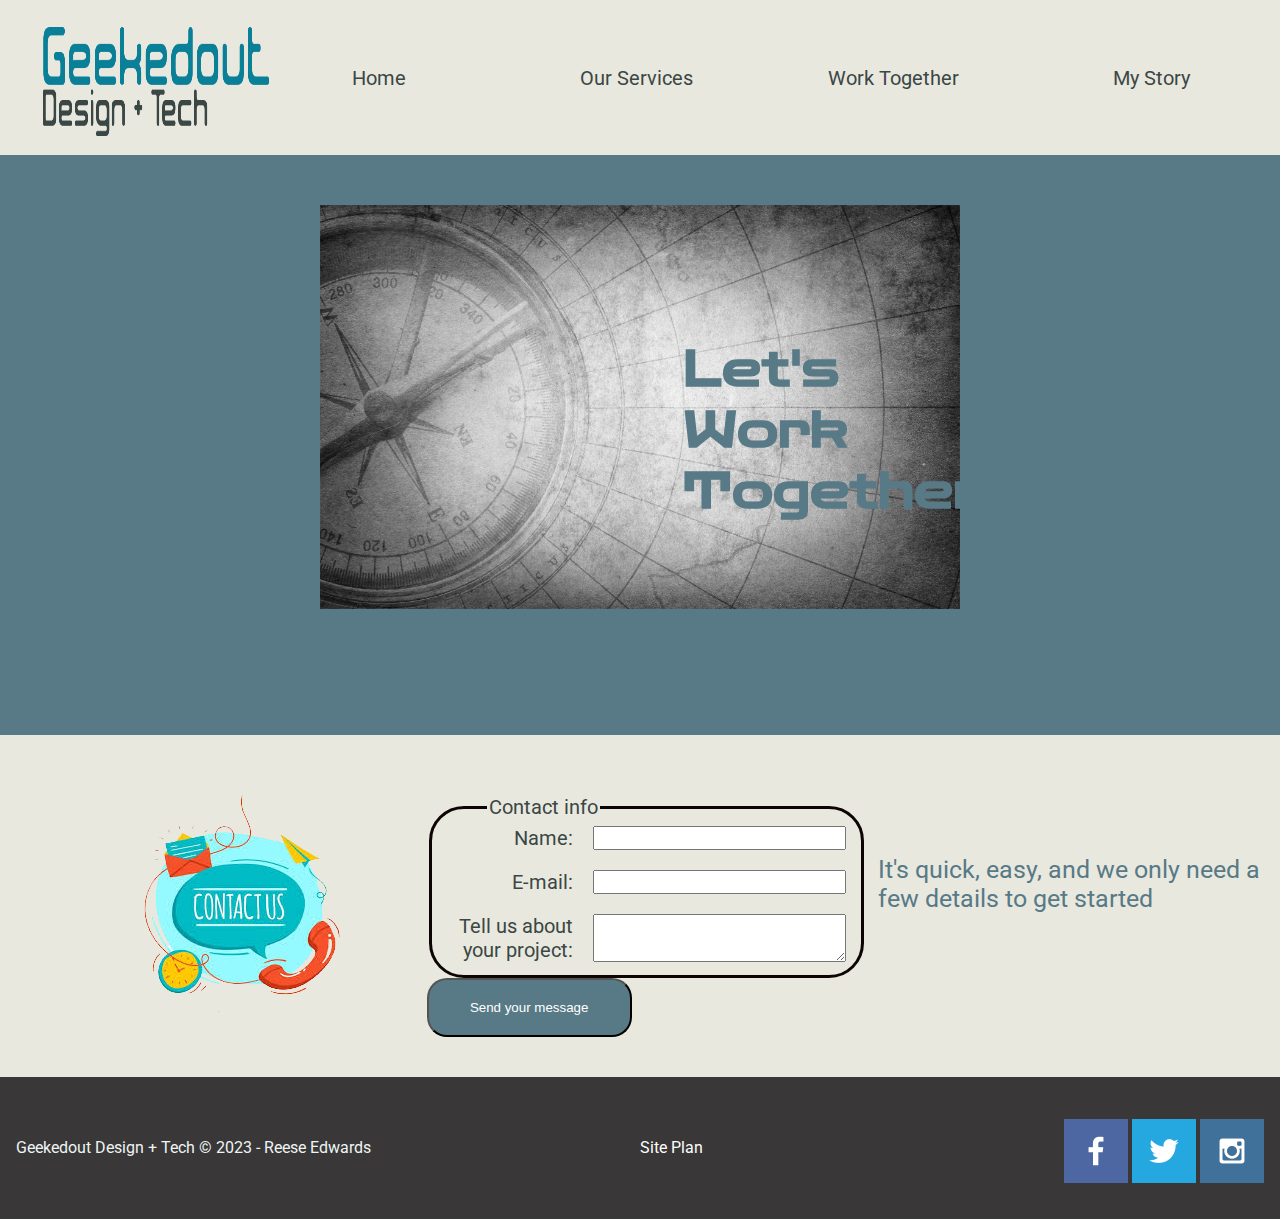
<file: geekedout-design-tech/work-together.html>
<!DOCTYPE html>
<html lang="en-US">

<head>
  <meta charset="utf-8">
  <meta name="viewport" content="width=device-width">
  <title>
    Work Together-Geekedout Design+Tech
  </title>
  <link rel="stylesheet" href="styles/style.css">



</head>

<body>
  <div class="content">
    <header>
      <a id="logo_link" href="index.html">
        <img class="logo" src="images/geekedout-logo-1.png" alt="geekedout logo">
      </a>
      <nav>
        <a href="index.html">Home</a>
        <a href="our-services.html">Our Services</a>
        <a href="work-together.html">Work Together</a>
        <a href="my-story.html">My Story</a>
      </nav>

    </header>
    <main>

      <div class="container">
        <img class="work-together-image" src="images/compass.jpg" alt="compass">
        <h1 class="work-together-heading">Let's Work Together</h1>

      </div>

      <div class="contact-box">

        <form class="contact" action="#" method="post">
          <fieldset>
            <legend>Contact info</legend>
            <label for="name">Name:</label>
            <input type="text" id="name" name="user_name">

            <label for="mail">E-mail:</label>
            <input type="email" id="mail" name="user_email">

            <label for="msg">Tell us about your project:</label>
            <textarea id="msg" name="user_message"></textarea>

          </fieldset>
          <button type="submit">Send your message</button>
        </form>




        <p class="side-msg">It's quick, easy, and we only need a few details to get started</p>
        <img class="contact-us-img" src="images/contact-us.png" alt="contact us">
      </div>


    </main>
    <footer>
      <p class="company-info">Geekedout Design + Tech © 2023 - Reese Edwards</p>

      <a href="site-plan.html" target="_blank" class="site-plan">Site Plan</a>

      <div class="social">
        <a href="site-plan.html" target="_blank">
        </a><a href="https://facebook.com" target="_blank">
          <img class="facebook-icon" src="images/facebook.png" alt="facebook icon">
        </a><a href="https://twitter.com" target="_blank">
          <img class="twitter-icon" src="images/twitter.png" alt="twitter icon">
        </a><a href="https://instagram.com" target="_blank">
          <img class="insta-icon" src="images/instagram.png" alt="instagram icon">

        </a>
      </div>
    </footer>
  </div>
  <div class="contact-box">
    <script>
      // get the feedback div element so we can do something with it.
      const feedbackElement = document.getElementById('feedback');
      // get the form so we can read what was entered in it.
      const formElement = document.forms[0];
      // add a 'listener' to wait for a submission of our form. When that happens run the code below.
      formElement.addEventListener('submit', function (e) {
        // stop the form from doing the default action.
        e.preventDefault();
        // set the contents of our feedback element to a message letting the user know the form was submitted successfully. Notice that we pull the name that was entered in the form to personalize the message!
        feedbackElement.innerHTML = 'Hello ' + formElement.user_name.value + '! Thank you for your message. We will get back with you as soon as possible!';
        // make the feedback element visible.
        feedbackElement.style.display = "block";
        // add a class to move everything down so our message doesn't cover it.
        document.body.classList.toggle('moveDown');
      });
    </script>
  </div>

  <!-- Code injected by live-server -->
  <script>
    // <![CDATA[  <-- For SVG support
    if ('WebSocket' in window) {
      (function () {
        function refreshCSS() {
          var sheets = [].slice.call(document.getElementsByTagName("link"));
          var head = document.getElementsByTagName("head")[0];
          for (var i = 0; i < sheets.length; ++i) {
            var elem = sheets[i];
            var parent = elem.parentElement || head;
            parent.removeChild(elem);
            var rel = elem.rel;
            if (elem.href && typeof rel != "string" || rel.length == 0 || rel.toLowerCase() == "stylesheet") {
              var url = elem.href.replace(/(&|\?)_cacheOverride=\d+/, '');
              elem.href = url + (url.indexOf('?') >= 0 ? '&' : '?') + '_cacheOverride=' + (new Date().valueOf());
            }
            parent.appendChild(elem);
          }
        }
        var protocol = window.location.protocol === 'http:' ? 'ws://' : 'wss://';
        var address = protocol + window.location.host + window.location.pathname + '/ws';
        var socket = new WebSocket(address);
        socket.onmessage = function (msg) {
          if (msg.data == 'reload') window.location.reload();
          else if (msg.data == 'refreshcss') refreshCSS();
        };
        if (sessionStorage && !sessionStorage.getItem('IsThisFirstTime_Log_From_LiveServer')) {
          console.log('Live reload enabled.');
          sessionStorage.setItem('IsThisFirstTime_Log_From_LiveServer', true);
        }
      })();
    }
    else {
      console.error('Upgrade your browser. This Browser is NOT supported WebSocket for Live-Reloading.');
    }
	// ]]>
  </script>


</body>

</html>
</file>
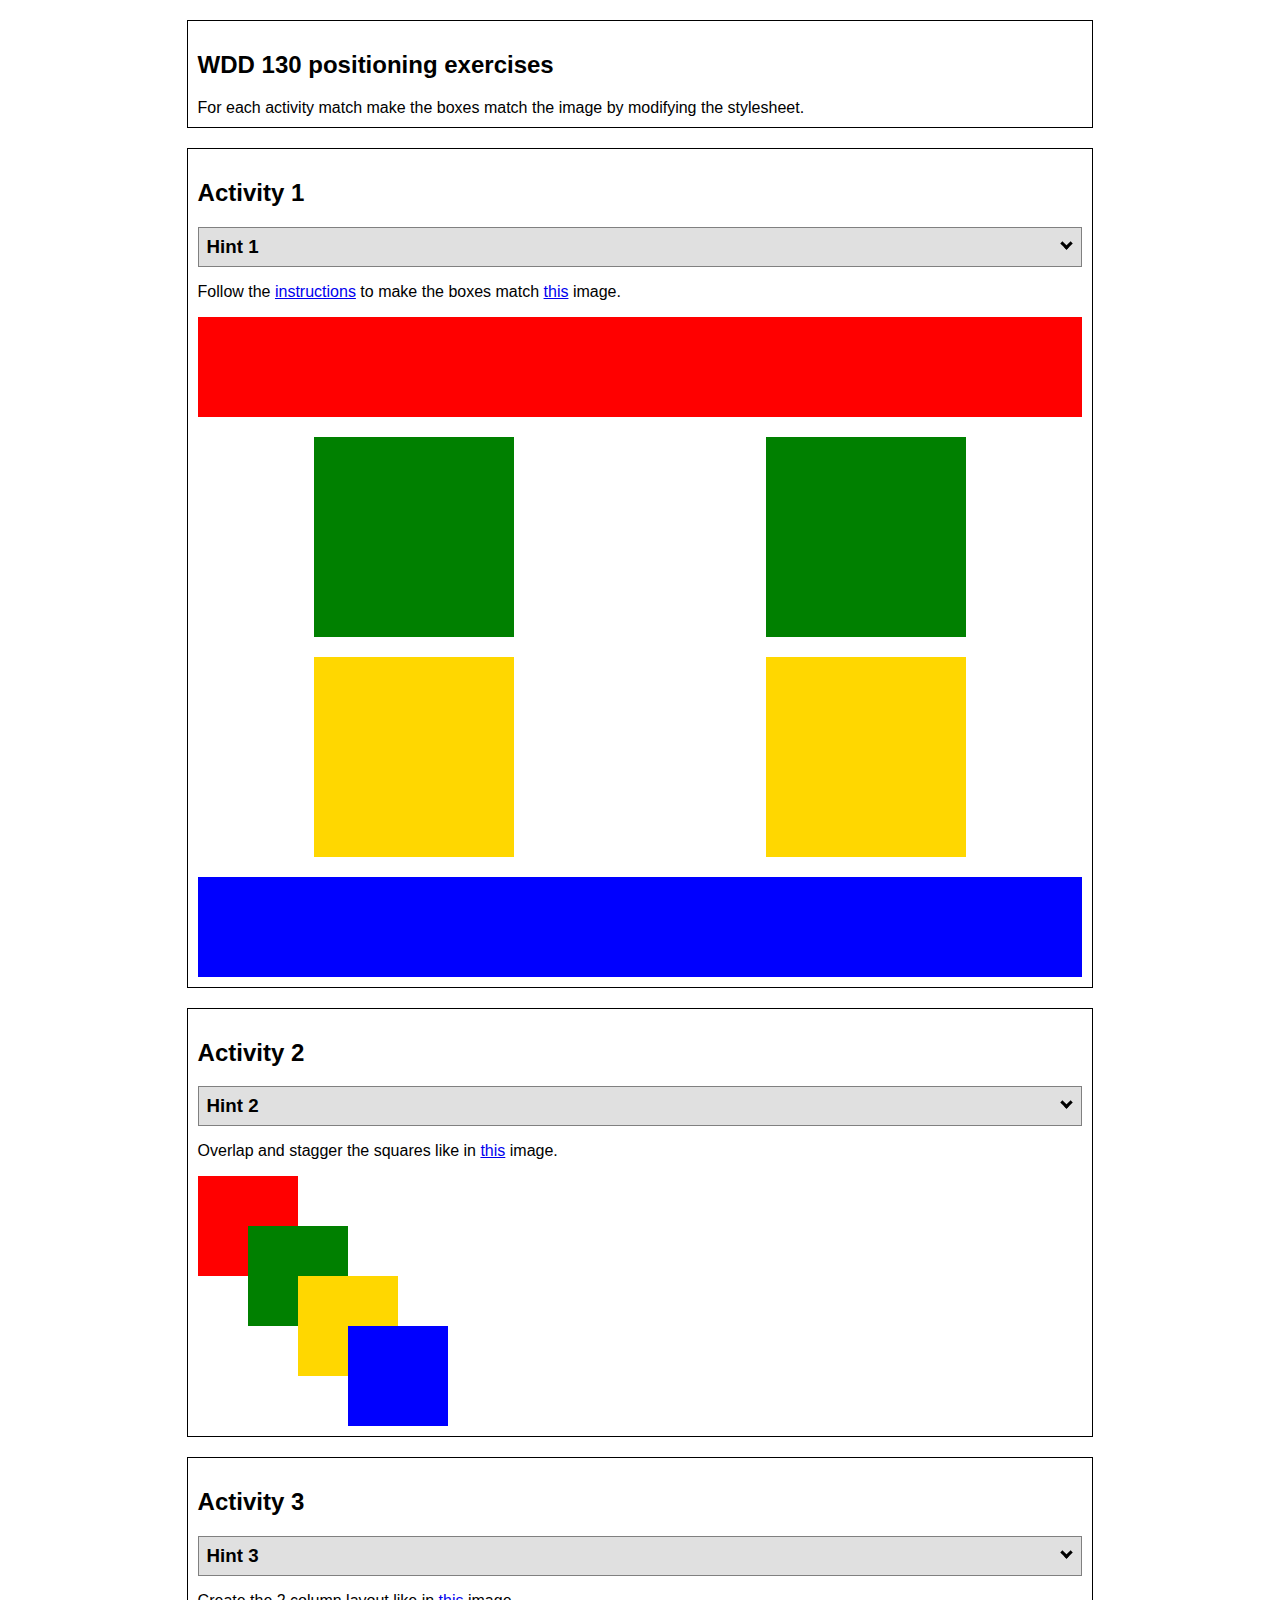
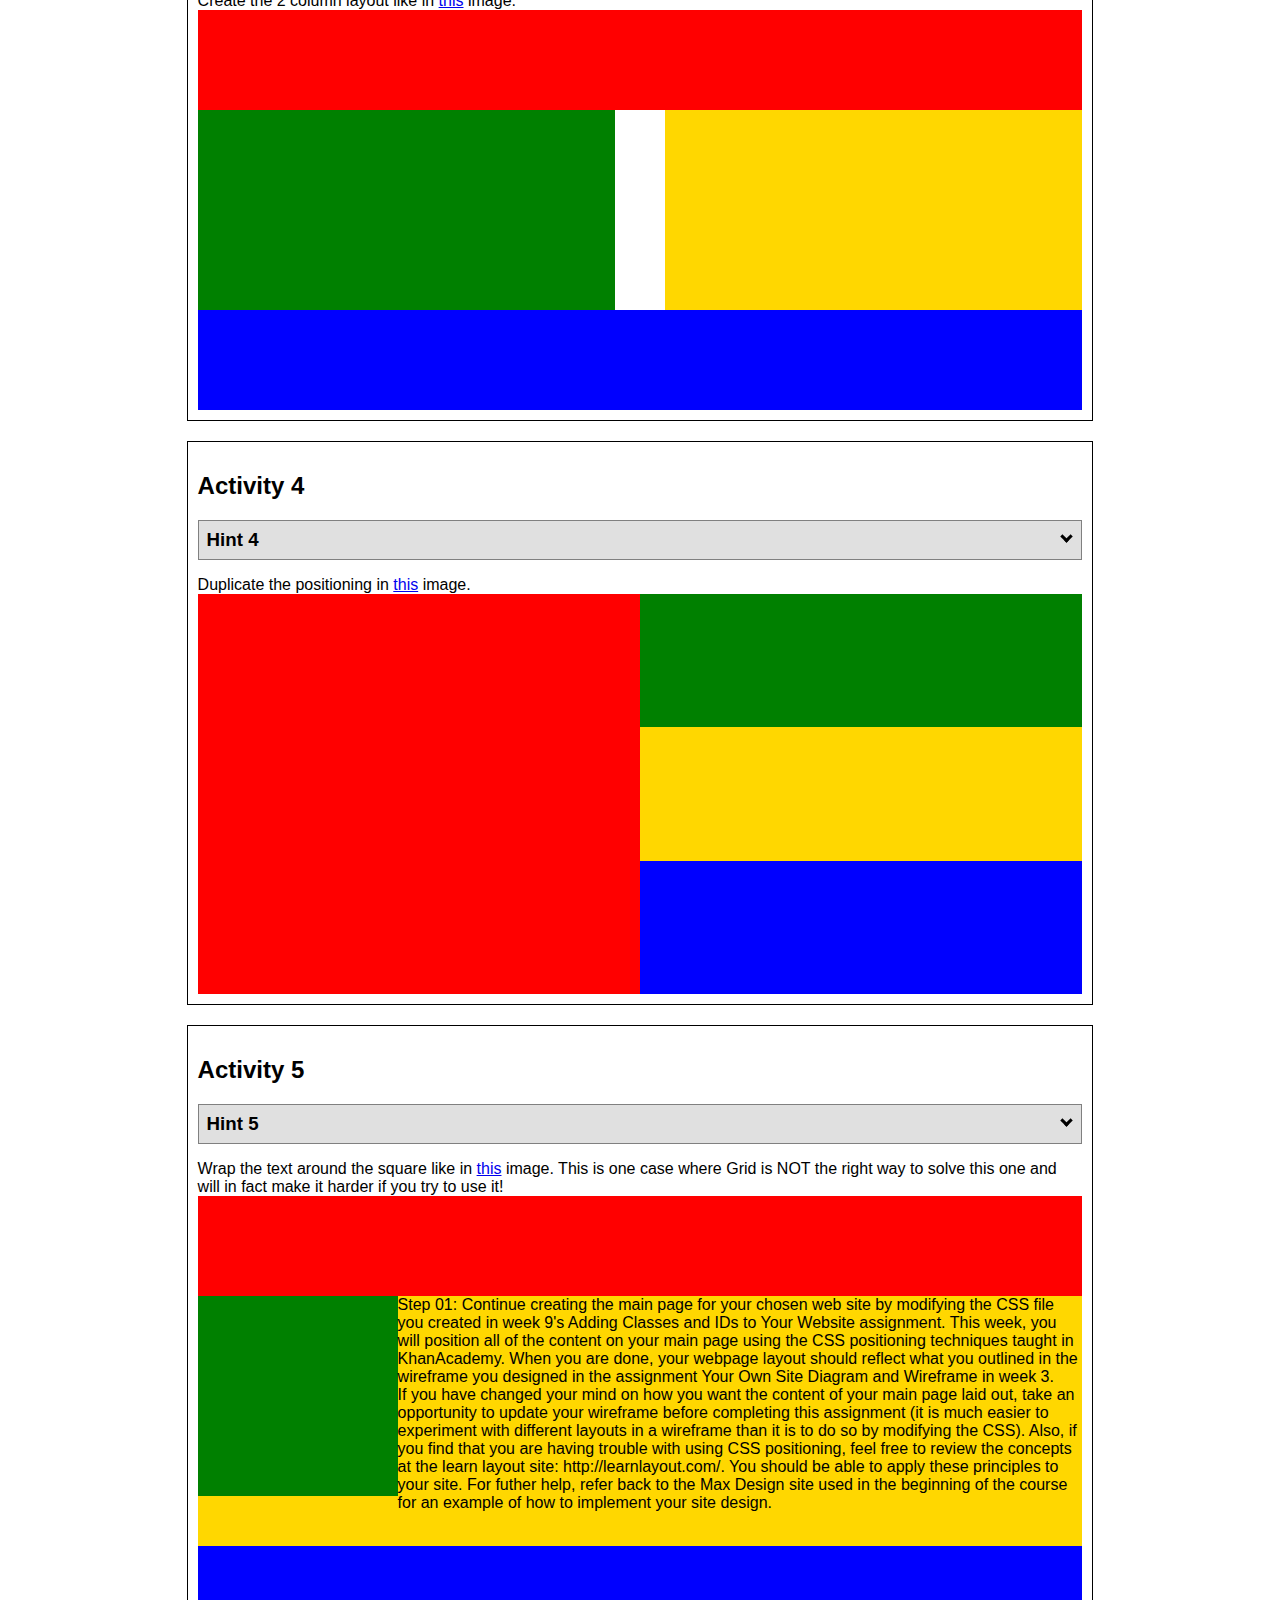
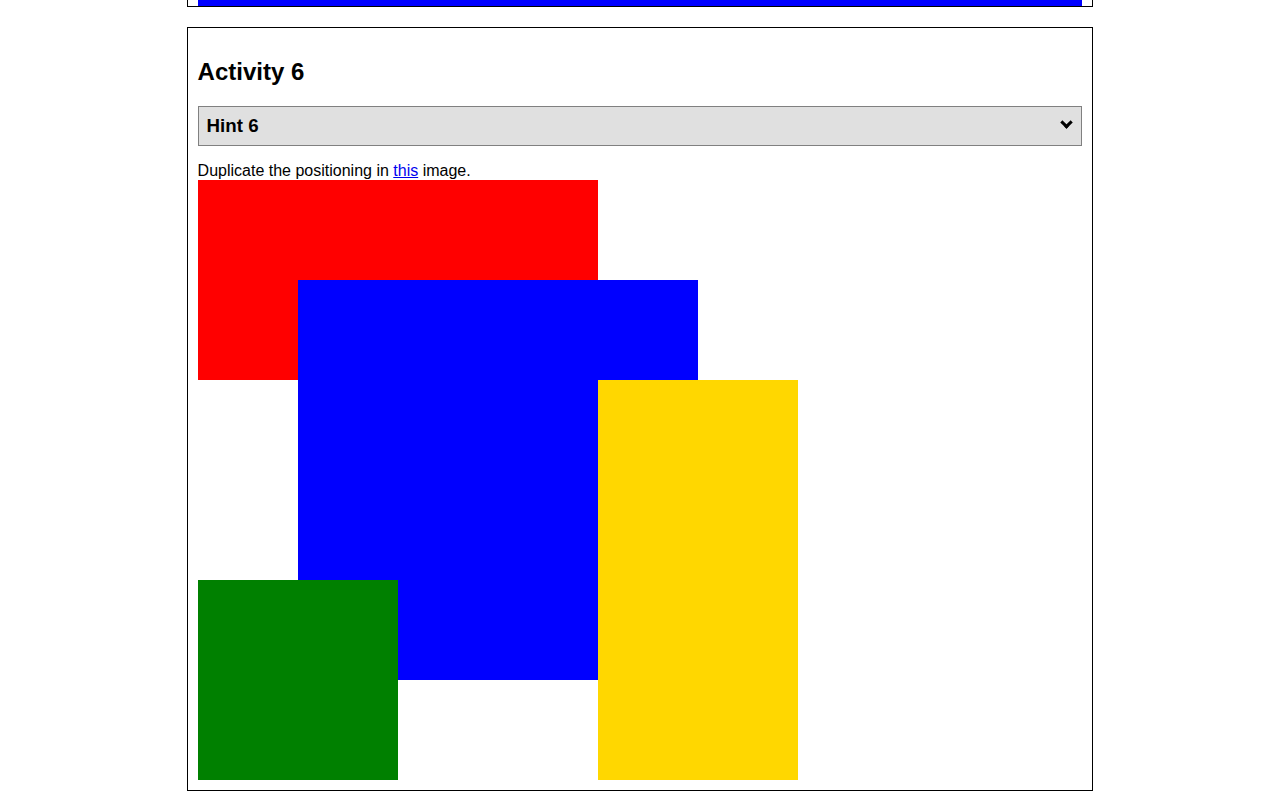
<file: positioning/positioning.html>
<!DOCTYPE html>
<html lang="en">
  <head>
    <!-- HTML - Name: positioning.html -->
    <title>Positioning Activity</title>
    <link rel="stylesheet" type="text/css" href="positionstyles.css" />
  </head>
  <body>
    <div class="activity">
      <h2>WDD 130 positioning exercises</h2>
      For each activity match make the boxes match the image by modifying the stylesheet.</div>
    <div class="activity">
      <h2>Activity 1</h2>
      <section class="hint"><input type="checkbox" ><i></i> <h3>Hint 1</h3><div><p>Check out the <a href="https://byui-wdd.github.io/wdd130/activities/w06-css-positioning.html" target="_blank">activity instructions</a> in Ilearn!</p></div></section>
      <p>Follow the <a href="https://byui-wdd.github.io/wdd130/activities/w06-css-positioning.html" target="_blank">instructions</a> to make the boxes match  <a href="https://byui-wdd.github.io/wdd130/images/example1.png" target="_blank">this</a> image.</p>
      <div class="content1" >
        <div class="red1" ></div>
        <div class="green1" ></div>
        <div class="green1" ></div>
        <div class="yellow1"></div>
        <div class="yellow1"></div>
        <div class="blue1"></div>
      </div>
    </div>
    <div class="activity">
      <h2>Activity 2</h2>
      <section class="hint"><input type="checkbox" > <h3>Hint 2</h3><i></i><div>
      <ul>
      <li>grid-template-columns: 50px 50px 50px 50px 50px </li></ul></div></section>
      <p>Overlap and stagger the squares like in <a href="https://byui-wdd.github.io/wdd130/images/example2.png" target="_blank">this</a> image.</p>
      <div class="content2" >
        <div class="red2" ></div>
        <div class="green2" ></div>
        <div class="yellow2"></div>
        <div class="blue2"></div>
      </div>
    </div>
    <div class="activity">
      <h2>Activity 3</h2>
      <section class="hint"><input type="checkbox" > <h3>Hint 3</h3><i></i><div><p>This one is going to be best solved with CSS Grid. Remember to make the boxes the right width first...then start moving them around. </p><h4>Properties used:</h4><ul><li>display:grid;</li><li>grid-template-columns:</li><li>grid-column-gap:</li>
        <li>grid-column:</li>  </ul></div></section>
      Create the 2 column layout like in <a href="https://byui-wdd.github.io/wdd130/images/example3.png" target="_blank">this</a>  image.
      <div class="content3" >
        <div class="red3" ></div>
        <div class="green3" ></div>
        <div class="yellow3"></div>
        <div class="blue3"></div>
      </div>
    </div>
    <div class="activity">
      <h2>Activity 4</h2>
      <section class="hint"><input type="checkbox" > <h3>Hint 4</h3><i></i><div><p>For the others we have been primarily concerned with width. For this one you will need to adjust height as well. </p><h4>Properties used:</h4><ul><li>display:grid;</li><li>grid-template-columns:</li><li>grid-row:</li></ul></div></section>
      Duplicate the positioning in <a href="https://byui-wdd.github.io/wdd130/images/example4.png" target="_blank">this</a> image. 
      <div class="content4" >
        <div class="red4" ></div>
        <div class="green4" ></div>
        <div class="yellow4"></div>
        <div class="blue4"></div>
      </div>
    </div>

    <div class="activity">
      <h2>Activity 5</h2>
      <section class="hint"><input type="checkbox" > <h3>Hint 5</h3><i></i><div><p>Grid is <strong>not</strong> the right way to do this.  In fact there is only one way to really do that...and that is with float. Remember that we float the thing we want the text to wrap around.  Also remember to start by making all the shapes the right size and shape.</p><h4>Properties used:</h4><ul><li>float: left;</li></ul></div></section>
      Wrap the text around the square like in <a href="https://byui-wdd.github.io/wdd130/images/example5.png" target="_blank">this</a> image. This is one case where Grid is NOT the right way to solve this one and will in fact make it harder if you try to use it!
      <div class="content5" >
        <div class="red5" ></div>
        <div class="green5" ></div>
        <div class="yellow5">Step 01: Continue creating the main page for your chosen web site by modifying the CSS file you created in week 9's Adding Classes and IDs to Your Website assignment. This week, you will position all of the content on your main page using the CSS positioning techniques taught in KhanAcademy. When you are done, your webpage layout should reflect what you outlined in the wireframe you designed in the assignment Your Own Site Diagram and Wireframe in week 3. <br />
          If you have changed your mind on how you want the content of your main page laid out, take an opportunity to update your wireframe before completing this assignment (it is much easier to experiment with different layouts in a wireframe than it is to do so by modifying the CSS). Also, if you find that you are having trouble with using CSS positioning, feel free to review the concepts at the learn layout site: http://learnlayout.com/. You should be able to apply these principles to your site. For futher help, refer back to the Max Design site used in the beginning of the course for an example of how to implement your site design.</div>
        <div class="blue5"></div>
      </div>
    </div>
    <div class="activity">
      <h2>Activity 6</h2>
      <section class="hint"><input type="checkbox" > <h3>Hint 6</h3><i></i><div><p>This one is all about visualizing the grid behind the layout. If you are having a hard time doing that first: all the sizes are even multiples of 100, and second here is another example with the lines drawn: <a href="https://byui-wdd.github.io/wdd130/images/example6-hint.png" target="_blank">example 6 with lines</a>. For this one you will find it easiest if you use px for the column width. You can also use <kbd>z-index</kbd> to control the element layering.    </p><h4>Properties used:</h4><ul><li>display:grid;</li><li>grid-template-columns:</li><li>grid-column:</li><li>grid-row:</li><li><a href="https://www.w3schools.com/cssref/pr_pos_z-index.asp" target="_blank">z-index:</a></li></ul></div></section>
      Duplicate the positioning in <a href="https://byui-wdd.github.io/wdd130/images/example6.png" target="_blank">this</a> image.
      <div class="content6" >
        <div class="red6" ></div>
        <div class="green6" ></div>
        <div class="yellow6"></div>
        <div class="blue6"></div>
      </div>
    </div>
  </body>
</html>
</file>
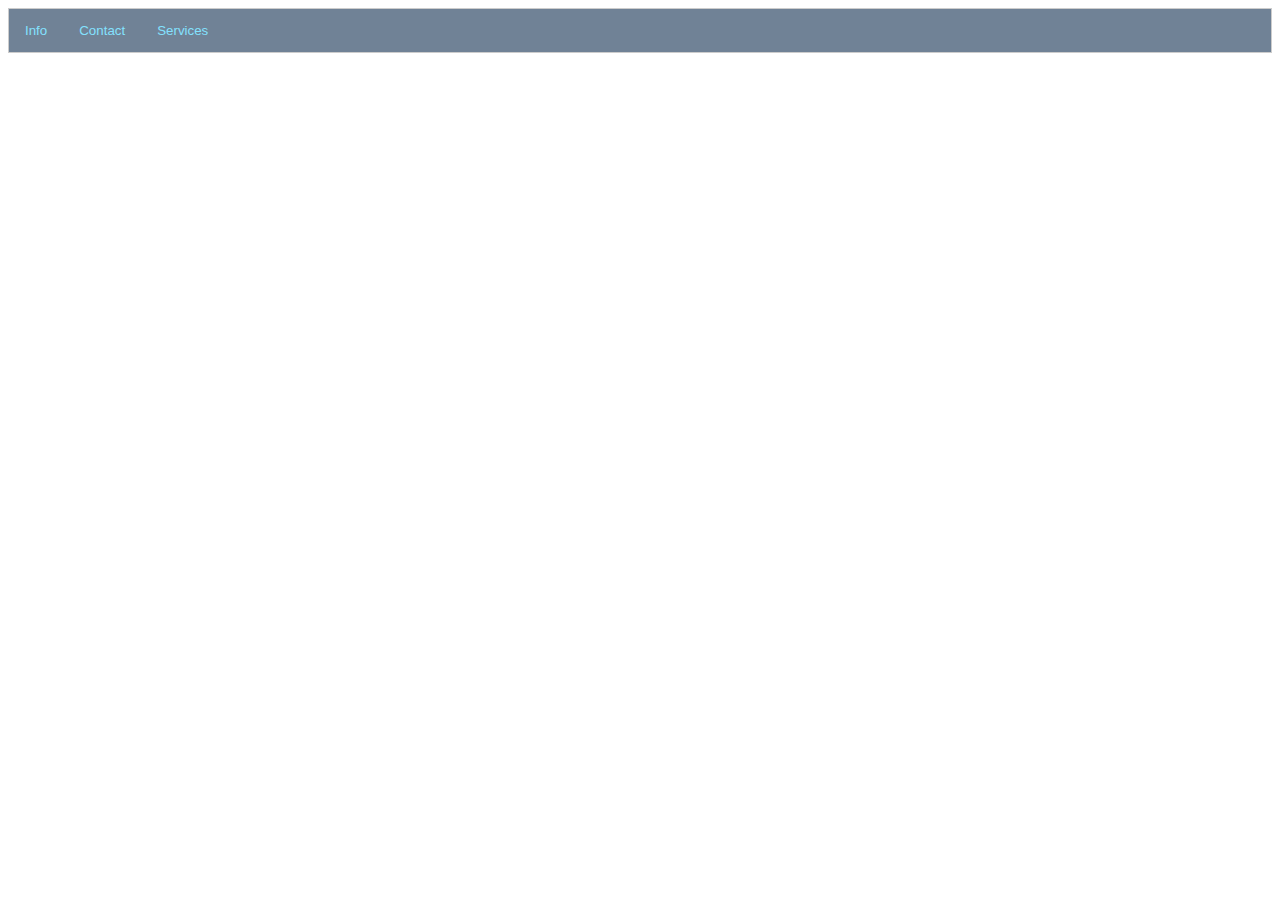
<file: w3schools-tabs/tabs-index.html>
<!DOCTYPE html>
<html lang="en">

<head>
    <meta charset="UTF-8">
    <meta http-equiv="X-UA-Compatible" content="IE=edge">
    <meta name="viewport" content="width=device-width, initial-scale=1.0">
    <title>Tabs practice</title>
    <link rel="stylesheet" href="style.css">
</head>

<body>
    <main>
        <!-- Tab links -->
        <div class="tab">
            <button class="tablinks" onclick="openInfo(event, 'Info')">Info</button>
            <button class="tablinks" onclick="openInfo(event, 'Contact')">Contact</button>
            <button class="tablinks" onclick="openInfo(event, 'Services')">Services</button>
        </div>


        <!-- Tab content -->
        <div id="Info" class="tabcontent">
            <h3>Info</h3>
            <p>Our company was founded in 2022 in the hopes of helping people to better understand and utilize
                technology</p>
        </div>

        <div id="Contact" class="tabcontent">
            <h3>Contact</h3>
            <p>We can be contacted at 800-657-3322 or at our email info@ourcompany.com</p>
        </div>

        <div id="Services" class="tabcontent">
            <h3>Our Services</h3>
            <p>We offer a variety of services please contact us for more info</p>
        </div>
    </main>

    <script>
        function openInfo(evt,tabName) {
            var i, tabcontent, tablinks;
            tabcontent = document.getElementsByClassName("tabcontent");
            for (i = 0; i < tabcontent.length; i++) {
                tabcontent[i].style.display = "none";
            }
            tablinks = document.getElementsByClassName("tablinks");
            for (i = 0; i < tablinks.length; i++) {
                tablinks[i].className = tablinks[i].className.replace(" active", "");
            }
            document.getElementById(tabName).style.display = "block";
            evt.currentTarget.className += " active";
        }
    </script>
</body>

</html>
</file>
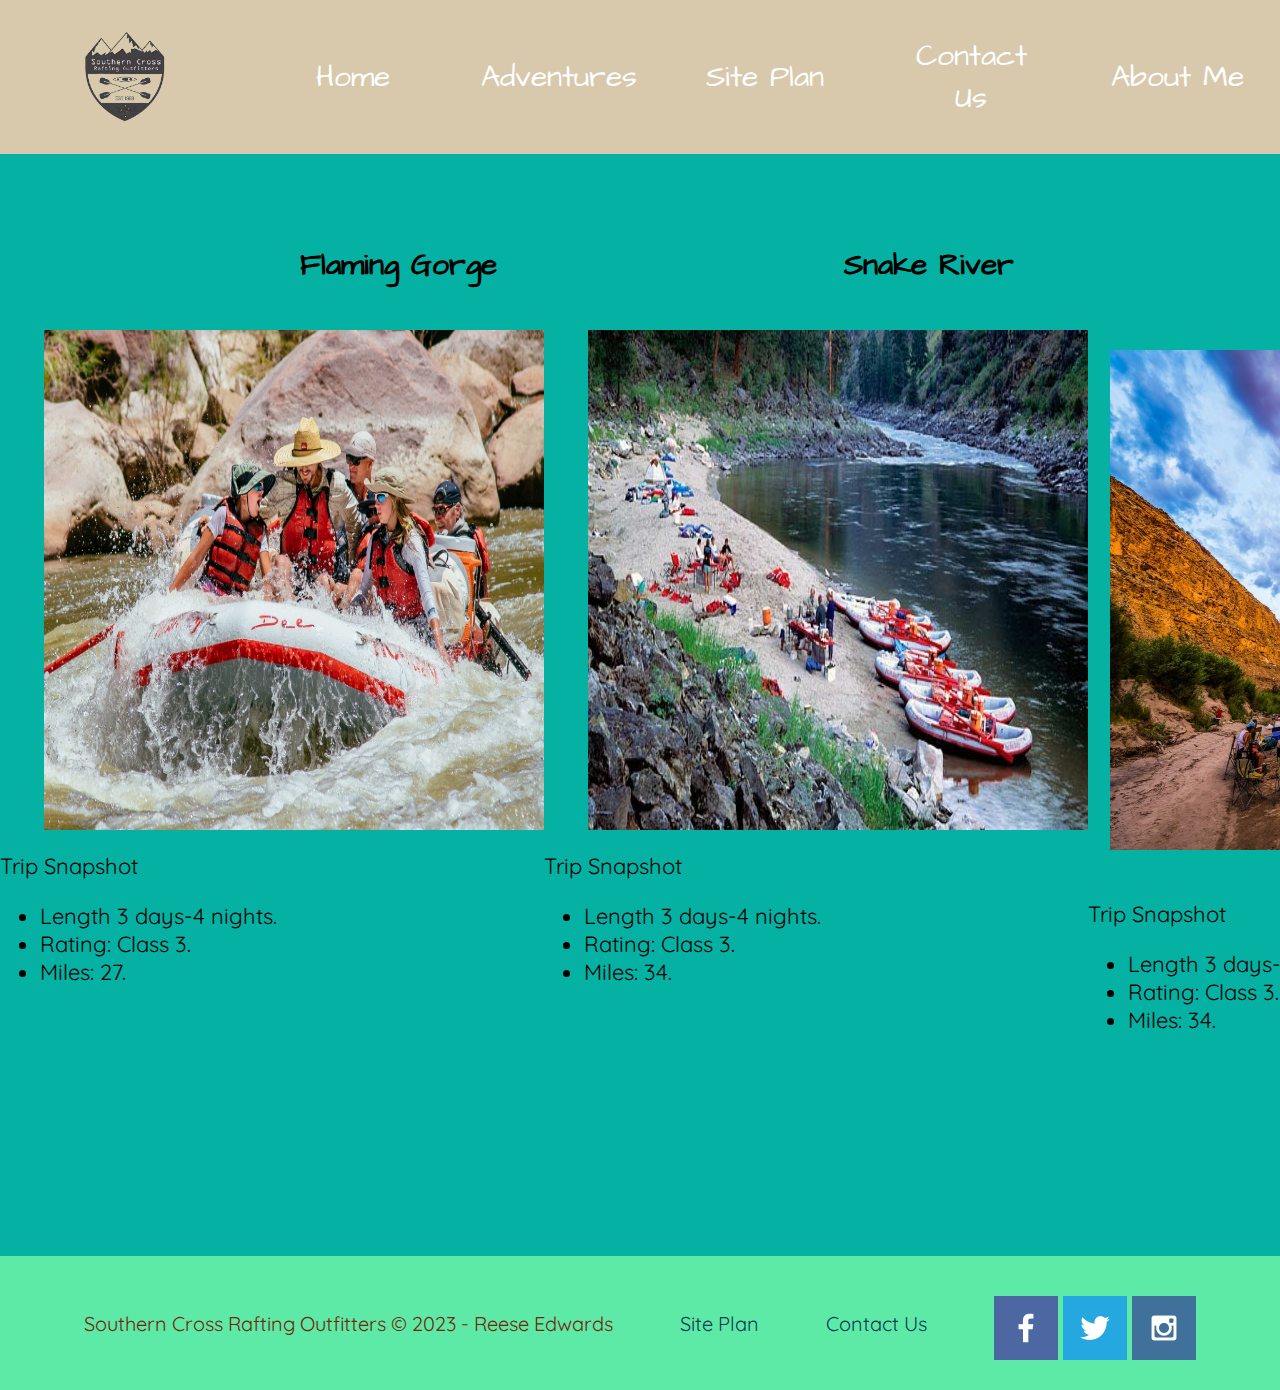
<file: wwr/adventures.html>
<!DOCTYPE html>
<html lang="en">

<head>
    <meta charset="UTF-8">
    <meta http-equiv="X-UA-Compatible" content="IE=edge">
    <meta name="viewport" content="width=device-width, initial-scale=1.0">
    <title>"Our Adventures"</title>
    <link rel="stylesheet" href="styles/style.css">

<body>
    <div id="content">
        <header>
            <a id="logo_link_adv" href="index.html">
                <img class="logo-adv" src="images/SC logo.png" alt="Southern Cross Logo">
            </a>
            <nav>
                <a href="index.html">Home</a>
                <a href="adventures.html">Adventures</a>
                <a href="site-plan-rafting.html">Site Plan</a>
                <a href="contactus.html">Contact Us</a>
                <a href="about-me-index.html">About Me</a>
            </nav>

        </header>
        <main class="container-adv">

            <div class="adv-card">
                <h2 class="top-msg">
                    Flaming Gorge
                </h2>
                <div class="card-fg">
                    <img class="card-fg" src="images/utah-rafting.jpg" alt-="Flaming Gorge">
                </div>
                <div class="bottem-msg">
                    <p class="adv-card-1-mess">Trip Snapshot </p>
                    <ul>
                        <li>Length 3 days-4 nights.</li>
                        <li> Rating: Class 3.</li>

                        <li>Miles: 27.</li>
                    </ul>
                </div>
            </div>
            <div class="adv-card">
                <h2 class="top-msg">
                    Snake River
                </h2>
                <div class="card-fg">
                    <img class="card-fg" src="images/Idaho-Whitewater-Rafting.jpg" alt="Snake river">
                </div>
                <div class="bottem-msg">
                    <p class="adv-card-1-mess">Trip Snapshot </p>
                    <ul>
                        <li>Length 3 days-4 nights.</li>
                        <li> Rating: Class 3.</li>

                        <li>Miles: 34.</li>
                    </ul>
                </div>
            </div>
            <div class="adv-card">
                <h2 class="top-msg">
                    Desolation Canyon
                </h2>

                <img class="card-fg" src="images/utah-green-river-desolation.jpg" alt="Desolation canyon">

                <div class="bottem-msg">
                    <p class="adv-card-1-mess">Trip Snapshot </p>
                    <ul>
                        <li>Length 3 days-4 nights.</li>
                        <li> Rating: Class 3.</li>

                        <li>Miles: 34.</li>
                    </ul>
                </div>
            </div>
            <div class="adv-card">
                <h2 class="top-msg">
                    Gates of Lodore
                </h2>
                <div class="card-fg">
                    <img class="card-fg" src="images/gates_of_lodore.jpg" alt-="Gates of Lodore">
                </div>
                <div class="bottem-msg">
                    <p class="adv-card-1-mess">Trip Snapshot </p>
                    <ul>
                        <li>Length 3 days-4 nights.</li>
                        <li> Rating: Class 3.</li>

                        <li>Miles: 29.</li>
                    </ul>
                </div>
            </div>
            

        </main>
        <footer>
            <p>Southern Cross Rafting Outfitters &copy; 2023 - Reese Edwards</p>
            <p><a href="site-plan.html">Site Plan</a></p>
            <p><a href="contactus.html">Contact Us</a></p>
            <div class="social">
                <a href="https://facebook.com" target="_blank">
                    <img src="images/facebook.png" alt="fb icon"></a>

                <a href="https://twitter.com" target="_blank">
                    <img src="images/twitter.png" alt="twitter icon"></a>

                <a href="https://instagram.com" target="_blank">
                    <img src="images/instagram.png" alt="instagram icon"></a>

            </div>
        </footer>
        <!-- </div> -->
</body>

</html>






<!-- <a id="logo_link" href="index.html"></a> -->
<!-- <img class="logo" src="images/Southern-cross.jpg"  alt="Southern cross logo">  -->
</body>




</html>
</file>
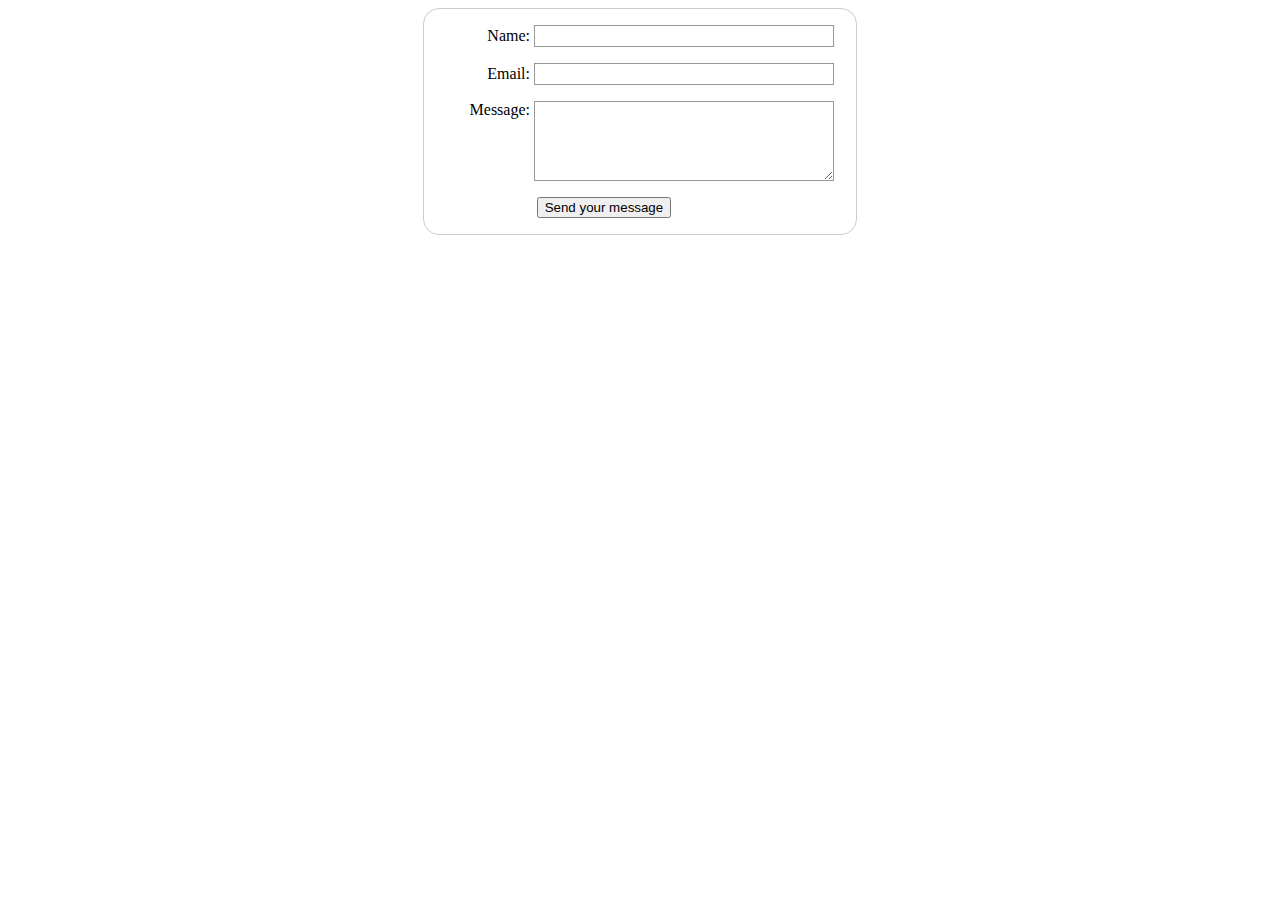
<file: wwr/contact-us.html>
<!DOCTYPE html>
<html lang="en-US">
  <head>
    <meta charset="utf-8">
    <meta name="viewport" content="width=device-width">
    <title>Contact Me</title>
    <style>
        form {
  /* Center the form on the page */
  margin: 0 auto;
  width: 400px;
  /* Form outline */
  padding: 1em;
  border: 1px solid #ccc;
  border-radius: 1em;
}

ul {
  list-style: none;
  padding: 0;
  margin: 0;
}

form li + li {
  margin-top: 1em;
}

label {
  /* Uniform size & alignment */
  display: inline-block;
  width: 90px;
  text-align: right;
}

input,
textarea {
  /* To make sure that all text fields have the same font settings
     By default, textareas have a monospace font */
  font: 1em sans-serif;

  /* Uniform text field size */
  width: 300px;
  box-sizing: border-box;

  /* Match form field borders */
  border: 1px solid #999;
}

input:focus,
textarea:focus {
  /* Additional highlight for focused elements */
  border-color: #000;
}

textarea {
  /* Align multiline text fields with their labels */
  vertical-align: top;

  /* Provide space to type some text */
  height: 5em;
}

.button {
  /* Align buttons with the text fields */
  padding-left: 90px; /* same size as the label elements */
}

button {
  /* This extra margin represent roughly the same space as the space
     between the labels and their text fields */
  margin-left: 0.5em;
}
#feedback {
    background-color: antiquewhite;
    position: absolute;
    top: 0;
    left: 0;
    right: 0;
    padding: .5em;
    /* make this element invisible until we are ready for it */
    display: none;      
}
.moveDown {
    margin-top: 3em;
}

        …
      </style>
      
  </head>
  <body>
    <div id="feedback"></div>
    <form action="/my-handling-form-page" method="post">
        <ul>
          <li>
            <label for="name">Name:</label>
            <input type="text" id="name" name="user_name" />
          </li>
          <li>
            <label for="mail">Email:</label>
            <input type="email" id="mail" name="user_email" />
          </li>
          <li>
            <label for="msg">Message:</label>
            <textarea id="msg" name="user_message"></textarea>
          </li>
          <li class="button">
            <button type="submit">Send your message</button>
          </li>
          
        </ul>
      </form>
      <script>
    // get the feedback div element so we can do something with it.
    const feedbackElement = document.getElementById('feedback');
    // get the form so we can read what was entered in it.
    const formElement = document.forms[0];
    // add a 'listener' to wait for a submission of our form. When that happens run the code below.
    formElement.addEventListener('submit', function(e) {
        // stop the form from doing the default action.
        e.preventDefault();
        // set the contents of our feedback element to a message letting the user know the form was submitted successfully. Notice that we pull the name that was entered in the form to personalize the message!
        feedbackElement.innerHTML = 'Hello '+ formElement.user_name.value +'! Thank you for your message. We will get back with you as soon as possible!';
        // make the feedback element visible.
        feedbackElement.style.display = "block";
        // add a class to move everything down so our message doesn't cover it.
        document.body.classList.toggle('moveDown');
    });
</script>
      
  </body>
</html>
</file>
<file: geekedout-design-tech/styles/style.css>
/*   Import the fonts   */

@import url('https://fonts.googleapis.com/css2?family=Roboto&family=Zen+Dots&display=swap');



/* Root rules to apply to all aspects of the CSS */
:root {
    /* change the values below to your colors from your palette */
    --primary-color: #31656a;
    --secondary-color: #577a86;
    --accent1-color: #3b4745;
    --accent2-color: #a9c8cc;
    --accent3-color: #8b8585;

    /* change the values below to your chosen font(s) */
    --heading-font: "Zen Dots", Helvetica;
    --paragraph-font: "Roboto", Helvetica, sans-serif;

    /* these colors below should be chosen from among your palette colors above */
    --headline-color-on-white: #3b4745;
    /* headlines on a white background */
    --headline-color-on-color: #577a86;
    /* headlines on a colored background */
    --paragraph-color-on-white: #428a91;
    /* paragraph text on a white background */
    --paragraph-color-on-color: #E6E6E6;
    /* paragraph text on a colored background */
    --paragraph-background-color: #E9E8DF;
    --nav-link-color: #452D0D;
    --nav-background-color: #bee9f0;
    --nav-hover-link-color: #ebe0d6;
    --nav-hover-background-color: #0d98af;
}

/****************************************************************
*
* Default tag properties *
*
*****************************************************************/
body {
    font-family: var(--paragraph-font);
    font-size: 20px;
    color: var(--accent3-color);
    max-width: 1600px;
    margin: 0 auto;
    padding: 0;
    /*! margin: 0 0 2em 0; */
}

h1,
h2,
h3,
h4,
h5,
h6 {
    font-family: var(--heading-font);
    font-weight: 700;
    color: var(--secondary-color);

}

h1 {
    font-size: 2.5em;
}

h2 {
    font-size: 2em;
}

h3 {
    font-size: 1.75em;
}

h4 {
    font-size: 1.5em;
}

h5 {
    font-size: 1.25em;
}

h6 {
    font-size: .75em;
}

img {
    max-width: 100%;
}

p {
    padding: 0;
    margin: 0;
}

a {
    text-decoration: none;
}


/****************************************************************
* *
* default properties for all pages *
* *
*****************************************************************/
.content {
    max-width: 1600px;
    margin: 0 auto;
    background-color: #E9E8DF;
}

/*  This rule name changes based upon the default button color   */
.btn-blue {
    background-color: var(--primary-color);
    padding: 1em 2em;
    color: var(--accent2-color);
}

.buttons {
    grid-column: 1/-1;
    display: flex;
    flex-direction: row;
    justify-content: space-around;
    margin: 0 30px;
    border-radius: 20px;
}

/*  This is the default grid layout for all grids. Other grids can be defined as needed. */
.grid-default {
    display: grid;
    grid-template-columns: repeat(12, 1fr);
    gap: 3em 0;
}


/****************************************************************
* *
* header area properties *
* *
*****************************************************************/
header {
    display: grid;
    grid-template-columns: 250px auto;
    align-items: center;
    background-color: #e9e8df;
}

nav {
    display: grid;
    grid-template-columns: repeat(auto-fit, minmax(6em, 1fr));
    justify-items: center;
    color: #bee9f0;

}


/*  HTML format for these next 2 rules
*    <a class="nav-item" href="...">...</a>    */
.nav-item {
    color: var(--primary-color);
    padding: 2em;
    /* grid-column: 3/12; */
    /* grid-row: 1; */
    justify-self: right;
}

.nav-item:hover {
    color:var(--accent1-color);
    /* background-color: #000; */
} 


/****************************************************************
* *
* footer area properties *
* *
*****************************************************************/
footer {
    background-color: #393737;
    color: #edf4f4;
    font-size: 1rem;
    display: grid;
    grid-template-columns: repeat(12, 1fr);
    align-content: center;
    align-items: center;
    padding: 2em 1em;
}

.social {
    /*! display: grid; */
    /*! grid-template-columns: repeat(4, 100px); */
    grid-column: 10/13;
    grid-row: 1;
    /*! padding-top: 10px; */
    /*! padding-left: 75px; */
    /*! padding-bottom: 20px; */
    /*! padding-right: 75px; */


    justify-self: end;
}

.company-info {
    grid-column: 1/6;
    grid-row: 1;
    /*! justify-self: center; */
}

.facebook-icon {
    grid-column: 1;
    grid-row: 1;
    padding-top: 10px;
    padding-left: 20px;
}

.insta-icon {
    grid-column: 3;
    grid-row: 1;
    padding-top: 10px;
}

.twitter-icon {
    grid-column: 2;
    grid-row: 1;
    padding-top: 10px;
}

.site-plan {
    /* box-sizing: border-box;
border-radius: 5px solid #577a86 ;
background: #185f66; */
    /*! font-size: 23px; */
    /*! padding-left: 30px; */
    /*! padding-top: 5px; */
    color: #fdfdfd;
    grid-column: 7;
}

.logo {
    width: 300px;
    height: 150px;
    margin-left: 30px;
}


.hero-img {
    width: 100%;
    grid-column: 1/-1;
    grid-row: 1/4;
}

.home-title {
    font-size: 1.5em;
    grid-column: 3/5;
    color: #bee9f0;

}

.hero {
    display: grid;
    grid-template-columns: repeat(12, 1fr);
    grid-template-rows: 6em 6em;
    background-color: #e9e8df;
}

#hero-msg {
    grid-column: 9 / -1;
    grid-row: 3;
    padding-top: 9em;
    padding-left: 40px;
}

.inquire {
    border: solid 1px #5d848a;
    border-radius: 100%;
    display: flex;
    justify-content: center;
    height: 50px;
    text-decoration: none;
    width: 50px;
    z-index: 4;
    outline: none;
    background: #5F949C;
    padding: 20px;
    font-size: 1.4rem;
    color: #E1F8F2;
    padding-top: 40px;
    padding-left: 30px;
    padding-right: 30px;

}

.home-pg-content {
    display: grid;
    grid-template-columns: repeat(12, 1fr);
    background-color: #e9e8df;
    gap: 3em;
}

.company-statement {
    grid-column: 1/-1;
    grid-row: 1;
    font-size: 1em;
    padding-left: 4em;
    padding-top: 1em;
}

.info-par-1 {
    grid-column: 2/7;
    grid-row: 1;
    padding-top: 115px;
    padding-left: 150px;

}

.coin {

    grid-column: 1/3;
    grid-row: 1;
    padding-top: 100px;
    padding-left: 50px;
    font-size: 3em;
    font-weight: bold;
    border-radius: 25%;
}

.info-par-2 {
    grid-column: 8/-1;
    grid-row: 1/7;
    padding-top: 5em;
    padding-right: 30px;


}

.computer-icon {
    border-radius: 100%;
    grid-column: 7;
    grid-row: 1/3;
    padding-top: 7em;

}


.recent-header {
    grid-column: 1/7;
    grid-row: 2;
    margin: 0;
    justify-self: center;
    padding-top: 1em;
    padding-bottom: -2em;
}

.recent-img {
    grid-column: 1/7;
    width: 100%;
    padding-left: 30px;
    /* padding-bottom: 5em; */
    padding-top: -3em;

}

.bottom-img-bottom-banner {
    width: 100%;
    grid-column: 1/-1;
    grid-row: 4/7;



}

.info-par-2 p {
    padding: 1em 0;
}

.info-par-2 h4 {
    font-size: 1em;
    font-weight: bold;

}

.cellphone-icon {
    grid-column: 7;
    grid-row: 2;
    padding-bottom: 1em;

}

/* ************************************************* */
/* Css specfic to work-together page */

.container {
    display: grid;
    grid-template-columns: repeat(12, 1fr);
    grid-template-rows: 13em 13em;
    gap: 3em 0;
    background-color: #577a86;

}

.work-together-image {
    width: 100%;
    grid-column: 4/10;
    grid-row: 1;

    padding-top: 50px;
    /* padding-left: 400px; */

}

.work-together-heading {
    grid-column: 6/9;
    grid-row: 1;
    padding-left: 150px;
    padding-top: 150px;


}

.contact-box {
    display: grid;
    grid-template-columns: repeat(12, 1fr);
    /*! grid-template-rows: repeat(4, minmax(0, 1fr)); */
    gap: 3em 0;
    background-color: #E9E8DF;

    /*! margin: 2em 0; */
}

.contact {
    grid-column: 5/9;
    grid-row: 2;
}

.side-msg {
    grid-column: 4/10;
    grid-row: 3;
    color: #185f66;
}


/* Form CSS */
form {
    /*! max-width: 600px; */
    display: grid;
    grid-template-columns: 1fr 3fr;
}

label {
    grid-column: 1;
    justify-self: right;
    text-align: right;
}

input {
    grid-column: 2;
}

textarea {
    grid-column: 2;
}


button {
    width: 205px;
    background-color: #577a86;
    color: #ffffff;
    padding: 1.5em;
    border-radius: 20px;
    justify-self: center;

}

.contact fieldset {
    display: grid;
    grid-template-columns: 1fr 2fr;
    grid-gap: 1em;
    border: 3px #0e0404 solid;
    border-radius: 35px;
    grid-column: 1/-1;
    color: #3b4745;
}

.contact legend {
    margin: 0 2em;
}

main {
    margin: 0 0 2em 0;
}

nav a {
    color: var(--accent1-color);
}

.contact-us-img {
    grid-column: 2/5;
    grid-row: 2;
    padding-left: 1em;
}

.side-msg {
    grid-column: 9/-1;
    grid-row: 2;
    padding-left: 1em;
    padding-top: 2.40em;
    font-size: 1.25em;
    color: #577a86;

}

/* ------------CSS specific to our services page------------------------------------------------  */

.services-hero-msg {
    display: grid;
    width: 100%;
    grid-template-columns: repeat(12, 1fr);
    grid-template-rows: 10em 10em;
    gap: 3em 0;

}

.copy-container {
    display: grid;
    grid-template-columns: repeat(12, 1fr);
    /* grid-template-rows: 6em 6em 6em; */
    gap: 3em 0;
    /* grid-column: 1/11;
    grid-row: 1/10; */
    /* padding-top: 2em */

}

.design-copy {
    display: grid;
    grid-template-columns: repeat(12, 1fr);
    /* grid-template-rows: 6em 6em 6em; */
    gap: 3em 0;
    /* padding-left: 5em; */
    /* padding-top: 6em; */
    padding-bottom: 3em;
    grid-column: 2/12;
    grid-row: 2;
    background-color: #e7e7e7;
    border: 2px solid #d4d3d3;
    box-shadow: 10px 10px 15px #a9b5b3;

}

.img-1 {
    width: 100%;
    height: 100%;
    grid-column: 1/-1;
    grid-row: 1/3;
}

.button-box-os {
    grid-column: 2;
    grid-row: 2;
    align-self: center;
    justify-self: center;
}

.design-header {
    grid-column: 1/9;
    grid-row:1;
    padding-left: 2.9em;
    font-size: 1.50rem;
    padding-top: 1.5em;
    color: #577a86;
}
.copy-design-par{
    grid-column: 1/6;
    grid-row:1/7;
    font-size: 1.5rem;
    padding-top: 5em;
    padding-left: 3em;
}
.secondary-header{
grid-column: 1/7;
grid-row:1;
padding-left: 3em;
padding-top: 12em;
color:#577a86;
font-family: zen dots;
font-size:1.5rem

}
.design-list {
    grid-column: 2/5;
    grid-row: 1/7;
    font-size: 2rem;
    padding-top: 10em;
    padding-left: 4em;
    color:#3b4745;
   
  
}
.tech-header{
    grid-column:7/-1;
    grid-row: 1;
    font-size:1.5rem;
    padding-top: 1.5em;
    padding-left: 4em;
    padding-right: 2em;
}
.copy-tech-par-1{
    grid-column:7/-1;
    grid-row: 1;
    font-size: 1.5rem;
    padding-top: 5em;
    padding-right: 1.5em;

}
.copy-tech-par-3{
    grid-column:7/-1;
    grid-row: 1;
    font-size: 1.5rem;
    padding-top: 9em;
    padding-right: 3.5em;

}
.tech-list{
    grid-column:7/-1;
    grid-row:1/6;
    font-size: 2rem;
    padding-top: 10em;
    color:#3b4745;
}
.items{
    padding-bottom: 1.25em;
    padding-right: 1em;
}
</file>
<file: wwr/styles/style.css>
@import url('https://fonts.googleapis.com/css2?family=Architects+Daughter&family=Quicksand:wght@400;700&display=swap');

#content {
    max-width: 1600px;
    margin: 0 auto;
}

nav {
    display: flex;
    justify-content: space-around;
    align-items: center;
}

nav a {
    text-align: center;
    color: #ffffff;
    text-decoration: none;
    font-family: "Architects Daughter", cursive;
    font-size: 30px;
    padding: 35px;
}

.home-grid {
    display: grid;
    grid-template-columns: 1fr 1fr 1fr 1fr 1fr 1fr 1fr 1fr 1fr 1fr;
}

#hero {
    display: grid;
    grid-template-columns: 1 fr 3fr 1fr;
    margin-top: -100px;
}

#hero-msg {
    grid-column: 2/3;
    grid-row: 1/2;
    margin-top: 100px;
}

#hero-msg h1 {
    text-align: center;
    font-family: "Architects Daughter", cursive;
    color: #D8C9AD;
    font-size: 50px;
}

#hero-msg h4 {
    text-align: center;
    font-family: "Architects Daughter", cursive;
    color: #D8C9AD;
    font-size: 35px;
}


#hero-box {
    grid-column: 1/4;
    grid-row: 1/3;
    z-index: -1;
}

#hero-img {
    width: 100%;
}

.button-box {
    text-align: center;
}

main section {
    text-align: center;

}

main section img {
    box-sizing: border-box;
}

#background {
    height: 725px;
    background-color: #0b3954;
    grid-column: 1/11;
    grid-row: 4/9;
}

body {
    background-color: #05b1a2;
    font-family: 'Quicksand', sans-serif;
    font-size: 22px;
    margin: 0;
    padding: 0;
}

.msg {

    font-size: .8em;
    background-color: #D8C9AD;
    color: #73250D;
    padding: 35px;
    grid-column: 6/10;
    grid-row: 6/7;
    box-shadow: 5px 5px 10px #73250D;

}

.msg p {

    font-size: 25px;
    background-color: #D8C9AD;
    color: #73250D;
    padding-bottom: 15px;

}

.msg h4 {
    color: #05b1a2;
    font-size: 45px;
    font-family: "Architects Daughter", cursive;
}

footer {

    font-size: 1.25rem;
    background-color: #5deaa6;
    color: #73250D;
    padding: 25px 50px;
    margin-top: 200px;
    display: flex;
    justify-content: space-around;
    align-items: center;

}

footer p {

    background-color: #5deaa6;
    color: #73250D
}

footer a {
    color: #0b3954;
    text-decoration: none;
}

footer .social img {
    padding-top: 15px;
}

header {
    display: grid;
    grid-template-columns: 250px auto;
    align-items: center;
    background-color: #D8C9AD;
    /* border-bottom: 5px solid #a9c8cc ; */
}

.logo {
    height: 150px;
    width: 180px;
    margin-left: 25px;
    margin-top: 15px;
    border: 5px solid #008b8b;
    border-radius: 70% 70% 100% 100%;
    margin-left: 60px;
    margin-top: 5px;
}

#logo_link_adv {
    padding-top: 5px;
    justify-self: center;
    align-self: center;

}

nav {
    display: grid;
    grid-template-columns: repeat(auto-fit, minmax(6em, 1fr));
    justify-items: center;
}

nav a:hover {
    background-color: #5deaa6;
    color: #73250D;
    text-decoration: none;
    border-radius: 15px;
}

.book,
.join {
    background-color: #73250D;
    color: #D8C9AD;
    font-family: "Architects Daughter", cursive;
    font-size: 25px;
    text-decoration: none;
    padding: 15px 30px;
    margin-top: 50px;
    border-radius: 5px;
}

.book:hover,
.join:hover {
    background-color: #ffffff;
    color: #0b3954;
}

.home-title {
    color: #0b3954;
    font-size: 2em;
    font-family: "Architects Daughter", cursive;
    margin-top: 10px;
}

h2 {
    font-family: "Architects Daughter", cursive;
    font-size: 30px;
    margin: 0;
}

h4 {
    color: #0b3954;
    font-size: 30px;
    font-family: "Architects Daughter", cursive;
}

.icon-img-box {
    width: 80px;
}

.icon {
    padding-top: 10px;
}

footer p:hover {
    text-decoration: underline;
}

.rivers-card h2 {
    font-family: "Architects Daughter", cursive;
    font-size: 30px;
}

.rivers-card {

    grid-column: 2/4;
    grid-row: 2/3;
}

.camping-card {
    grid-column: 5/7;
    grid-row: 2/3;

}

.rivers-card,
.camping-card,
.rapids-card {
    margin: 200px 0;
    ;
}

.card-img {
    width: 100%;
    transition: transform .5s;
    box-shadow: 5px 5px 10px #6f7364;
    border: 10px solid #0b3954;

}

.card-img:hover {
    opacity: .6;
    transform: scale(1.1);
}

.rapids-card {
    grid-column: 8/10;
    grid-row: 2/3;

}

.mountains {
    width: 100%;
    grid-column: 2/7;
    grid-row: 5/8;
    box-shadow: 5px 5px 10px #73250D;

}

@media screen and (max-width: 900px) {

    #hero,
    .home-grid {
        display: block;
        height: auto;
    }

    nav,
    footer {
        flex-direction: column;
    }

    nav a {
        display: block;
        padding: 15px;
    }

    #hero {
        margin-top: 0;
    }

    #hero-msg {
        margin-top: 0;
    }

    #hero-msg h4 {
        display: none;
    }

    .home-title {
        font-size: 25px;
        color: #6f7364;
    }

    .rivers-card,
    .camping-card,
    .rapids-card {
        margin: 50px auto;
        width: 60%;
    }

    #background {
        display: none;
    }

    .mountains,
    .msg {
        width: 80%;
        display: block;
        margin: 0 auto;
    }

    footer {
        margin-top: 25px;
    }

}

.container {
    display: grid;
    grid-template-columns: 1fr, 1fr;
    grid-template-rows: 1fr, 1fr;
    max-width: 500px;
    max-height: 500px;

}

#header-img {
    width: 100%
}

.card-fg {
    width: 500px;
    height: 500px;
    padding: 1em;
}

/* -------css for adventure page--------------------- */

.logo-adv {
    width: 150px
}

.container-adv {
    display: grid;
    grid-template-columns: repeat(12, 1fr);
    /* background-color: #6f7364; */

}
.top-msg{
    padding-left: 10em; 
    padding-top: 3em;
  
}
</file>
<file: geekedout-design-tech/styles/site-plan.css>
/* if you are using any Google fonts change the font names below to your fonts. 
Any spaces in your font name should be replaced with a +. 
Fonts are separated by a | */
 
@import url('https://fonts.googleapis.com/css2?family=Roboto:wght@400;700&family=Zen+Dots&display=swap');



:root {
  /* change the values below to your colors from your palette */
  --primary-color:#428a91   ;
  --secondary-color:#577a86 ;
  --accent1-color:#3b4745;
  --accent2-color: #89c4cd;

  /* change the values below to your chosen font(s) */
  --heading-font: "Zen Dots" Helvetica;
  --paragraph-font: "Roboto", Helvetica, sans-serif;

  /* these colors below should be chosen from among your palette colors above */
  --headline-color-on-white:#3b4745;  /* headlines on a white background */ 
  --headline-color-on-color: #141515; /* headlines on a colored background */ 
  --paragraph-color-on-white: #428a91; /* paragraph text on a white background */ 
  --paragraph-color-on-color: #E6E6E6 ; /* paragraph text on a colored background */ 
  --paragraph-background-color: #428a91;
  --nav-link-color: #452D0D;
  --nav-background-color: #87A9B0;
  --nav-hover-link-color: #ebe0d6;
  --nav-hover-background-color:#0d98af;
}


/*  Look around below...but DON'T CHANGE ANYTHING! */

body {
  max-width: 1200px;
  margin: 0 auto;
  padding: 4em;
  font-size: 18px;
  text-align: center;
}
img {
  display: block;
  margin: 0 auto;
}
h1, h2, h3, h4, h5, h6 {
  font-family: var(--heading-font);
  color: var(--headline-color-on-white);
}
h2 {
  text-align: center;
}
hr {
  height: 3px;
  margin: 35px 0;
  background: var(--accent1-color);
}
header {
  padding: 1em;
  text-align: center;
  color: var(--headline-color-on-color);
  background-color: var(--paragraph-background-color);
}
header > h1, header > h2 {
  color: var(--headline-color-on-color);
}

p {
  font-family: var(--paragraph-font);
  color: var(--paragraph-color-on-white);
  padding: 1em;
}
.colors {
  width: 100%;
  min-width: 350px;
  margin: 30px auto;
  text-align: center;
}
.colors th {
  background-color: #999;
}
.colors td{
  width: 25%;
  height: 3em;
}

.primary {
  background-color: var(--primary-color);
}
.secondary {
  background-color: var(--secondary-color);
}
.accent1 {
  background-color: var(--accent1-color);
}
.accent2{
  background-color: var(--accent2-color);
}

p.colored {
  background-color: var(--paragraph-background-color);
  color: var(--paragraph-color-on-color);
}

nav {
  background-color: var(--nav-background-color);
  line-height: 3em;
  text-align: center;
  font-size: 1.2em;
}
nav  {
  list-style-type: none;
  display: flex;

}
nav a {
  padding:1em;
  min-width: 120px;
  text-decoration: none;
  padding: 10px;

}
nav a:link, nav a:visited {
  color: var(--nav-link-color);
}
nav a:hover {
  color: var(--nav-hover-link-color);
  background-color: var(--nav-hover-background-color);
}

.sitemap {
  display: grid;
  justify-content: center;

  grid-template-columns: repeat(6, 15%);
  grid-template-rows: 3em 1.5em 1.5em 3em 1,5em;
  grid-template-areas: ". . home home . ."
    ". . . top . ."
    ". left left right right ."
    "page2 page2 page4 page4 page3 page3";
}
.sitemap > div {

  text-align: center;

}
.sm-home {
  grid-area: home;
  background-color: #ccc;
  line-height: 3em;
}
.sm-page2 {
  grid-area: page2;
  background-color: #ccc;
  line-height: 3em;
}
.sm-page3 {
  grid-area: page3;
  background-color: #ccc;
  line-height: 3em;
}
.sm-page4 {
  grid-area: page4;
  background-color: #ccc;
  line-height: 3em;
}

.top {
  grid-area: top;
  border-left: 1px solid;
}

.left {
  grid-area: left;
  border-top: 1px solid;
  border-left: 1px solid;
}

.right {
  grid-area: right;
  border-top: 1px solid;
  border-right: 1px solid;
}
.logo {
  height:150px;
  width: 250px;
}
.image-container {
  display: grid;
  max-width: 500px;
  max-height: 500px;
  grid-template-columns: 1fr 1fr 1fr;
  grid-template-rows: 1fr 1fr 1fr;

}
.images {
  height:200px;
  width: 200px;
  padding-top: 20px;
  margin-right: 15px;

 

}
.wireframe-images {
  height: 200px;
  width: 200px;
  margin-top: 50px;
}
.logo-1 {

  height:250px;
  width: 450px;
}
.image-container-1 {
  display: grid;
  max-width: 500px;
  max-height: 500px;
  grid-template-columns: 1fr 1fr 1fr;
  grid-template-rows: 1fr 1fr 1fr;

}
.image-container-1 {
  display: grid;
  max-width: 500px;
  max-height: 500px;
  grid-template-columns: 1fr 1fr 1fr;
  grid-template-rows: 1fr 1fr 1fr;

}
</file>
<file: positioning/positionstyles.css>
/* CSS - Name: "positionstyles.css" */
/* Activity 1 styles */
.content1 {
  display:grid;
  grid-template-columns: 1fr 1fr;
  justify-items: center;
  grid-gap: 20px;
  /* This is the parent of the activity 1 boxes. */

}
.red1 { 
  width: 100%; 
  height: 100px; 
  background-color: red; 
  grid-column: 1/3;

} 
.green1 {
  width: 200px; 
  height: 200px; 
  background-color: green; 

} 
.yellow1 {
  width: 200px; 
  height: 200px; 
  background-color: gold; 
} 
.blue1 {
  width: 100%; 
  height: 100px; 
  background-color: blue; 
  grid-column: 1/3;
} 
/* Activity 2 styles */ 
.content2 {
    display:grid;
    grid-template-columns: 50px 50px 50px 50px 50px;
    grid-template-rows: 50px 50px 50px 50px 50px;
  /* This is 
  the parent of the activity 2 boxes. */
}
.red2 {
  width: 100px; 
  height: 100px; 
  background-color: red;
  grid-column:  1; 
} 
.green2 { 
  width: 100px; 
  height: 100px;
  background-color: green;
  grid-row: 2;
  grid-column: 2;
  justify-items: right;
  z-index: 1;
  grid-row-start: 2;
}
.yellow2 {
  width: 100px; 
  height: 100px; 
  background-color: gold; 
  grid-row-start: 3;
  grid-column-start: 3;
  z-index: 1;
} 
.blue2 {
  width: 100px; 
  height: 100px; 
  background-color: blue; 
  grid-row-start: 4;
  grid-column-start: 4;
  z-index: 1;
} 
/* Activity 3 styles */ 
.content3 {
  display: grid;
  grid-template-columns: 1fr 1fr;
  grid-template-rows: 1fr,1fr,1fr;
  column-gap: 50px;
  /* This is the parent of the activity 3 boxes. */
}
.red3 {
  width: 100%; 
  height: 100px; 
  background-color: red;
  grid-column-start: 1;
  grid-column-end: 3;
  grid-row-start: 1;
} 
.green3 {
  width: 100%; 
  height: 200px; 
  background-color: green;
  justify-items: left;
  grid-row-start: 2;

}
.yellow3 {
  width: 100%; 
  height: 200px; 
  background-color: gold;
  justify-items: right;
  grid-row-start: 2;


} 
.blue3 {
  width: 100%;
  height: 100px; 
  background-color: blue;
  grid-row-start: 3;
  grid-column-start: 1;
  grid-column-end: 3;
  
} 
/* Activity 4 styles */ 
.content4 {
  display: grid;
  grid-template-columns: 1fr 1fr;
  grid-template-rows: 1fr 1fr 1fr;
  /* This is the parent of the activity 4 boxes. */
  height: 400px;
}
.red4 {
  width: 100%; 
  height: 400px; 
  background-color: red; 
  grid-column: 1;
  grid-row: 1/4;
} 
.green4 {
  width: 100%; 
  height: 100%; 
  grid-column: 2;
  grid-row: 1;
  background-color: green; 
  
} 
.yellow4 {
  width: 100%; 
  height: 100%;
  grid-column: 2;
  grid-row: 2;
  background-color: gold; 
  
} 
.blue4 {
  width: 100%; 
  height: 100%; 
  grid-column: 2;
  grid-row: 3;
  background-color: blue; 
  
} 
/* Activity 5 styles */ 
.content5 {
  
  /* This is the parent of the activity 5 boxes. */
  height: 400px;
}
.red5 { 
  width: 100%; 
  height: 100px; 
  background-color: red; 
} 
.green5 { 
  width: 200px; 
  height: 200px; 
  float:left;
  background-color: green;
  

} 
.yellow5 {
  width: 100%; 
  min-height: 250px; 
  background-color: gold; 
  

} 
.blue5 {
  width: 100%; 
  height: 100px; 
  background-color: blue; 
} 
/* Activity 6 styles */ 
.content6 {
  display:grid;
  grid-template-columns: 100px 100px 100px 100px 100px 100px;
  grid-template-rows: 100px 100px 100px 100px 100px 100px;
  max-height: 600px;
  max-width: 600px;
  
 
  
  /* This is the parent of the activity 6 boxes. */
}
.red6 {
  width: 400px; 
  height: 200px; 
  grid-row: 1;
  grid-column: 1/3; 
  grid-row-start: 1;
  background-color: red; 
} 
.green6 {
  width: 200px; 
  height: 200px; 
  background-color: green; 
  grid-row: 5/6;
  grid-column: 1;
  z-index: 3;
 
} 
.yellow6 {
  width: 200px; 
  height: 400px; 
  background-color: gold;
  grid-column: 5/7; 
  grid-row: 3/6;
  z-index: 3;
  justify-items: right;
} 
.blue6 {
  width: 400px; 
  height: 400px; 
  background-color: blue; 
  grid-row: 2/5;
  grid-column: 2/6;
  z-index: 1;
  justify-items: center;
  
} 


/* Do not make any changes below here */
.activity {
  width: 70%; 
  margin: 20px auto; 
  font-family: Arial, sans-serif; 
  border: 1px solid black; 
  padding: 10px; 
  clear:both; 
  overflow: auto;
} 

.hint {
  border: 1px solid grey;
  background: #e0e0e0;
  padding: .5em;
  position: relative;
  margin: 1em 0;
}
.hint h3 {
  margin: 0;
}
.hint:hover {
  background: #d0d0d0;
}
.hint > div {
  display: none;
}

.hint input[type=checkbox] {
  position: absolute;
  width: 100%;
  height: 100%;
  opacity: 0;
  z-index: 1;
  cursor: pointer;
}

.hint input[type=checkbox]:checked ~ div {
  display: block;
}

.hint i {
  position: absolute;
  transform: translate(-6px, 0);
  margin-top: 16px;
  right: 10px;
  top: -3px;
}
.hint i:before, .hint i:after {
  content: "";
  position: absolute;
  background-color: black;
  width: 3px;
  height: 9px;
}
.hint i:before {
  transform: translate(2px, 0) rotate(45deg);
}
.hint i:after {
  transform: translate(-2px, 0) rotate(-45deg);
}

.hint input[type=checkbox]:checked ~ i:before {
  transform: translate(-2px, 0) rotate(45deg);
}
.hint input[type=checkbox]:checked ~ i:after {
  transform: translate(2px, 0) rotate(-45deg);
}
.hint a {
  position: relative;
  z-index: 1;
}
</file>
<file: w3schools-tabs/style.css>
/* Style the tab */
.tab {
    overflow: hidden;
    border: 1px solid #ccc;
    background-color: #708296;
  }
  
  /* Style the buttons that are used to open the tab content */
  .tab button {
    background-color: inherit;
    float: left;
    border: none;
    outline: none;
    cursor: pointer;
    padding: 14px 16px;
    transition: 0.3s;
    color: #83e1fe;
  }
  
  /* Change background color of buttons on hover */
  .tab button:hover {
    background-color: #ddd;
    color: #223d46;
  }
  
  /* Create an active/current tablink class */
  .tab button.active {
    background-color: #ccc;
  }
  
  /* Style the tab content */
  .tabcontent {
    display: none;
    padding: 6px 12px;
    border: 1px solid #ccc;
    border-top: none;
  }
</file>
